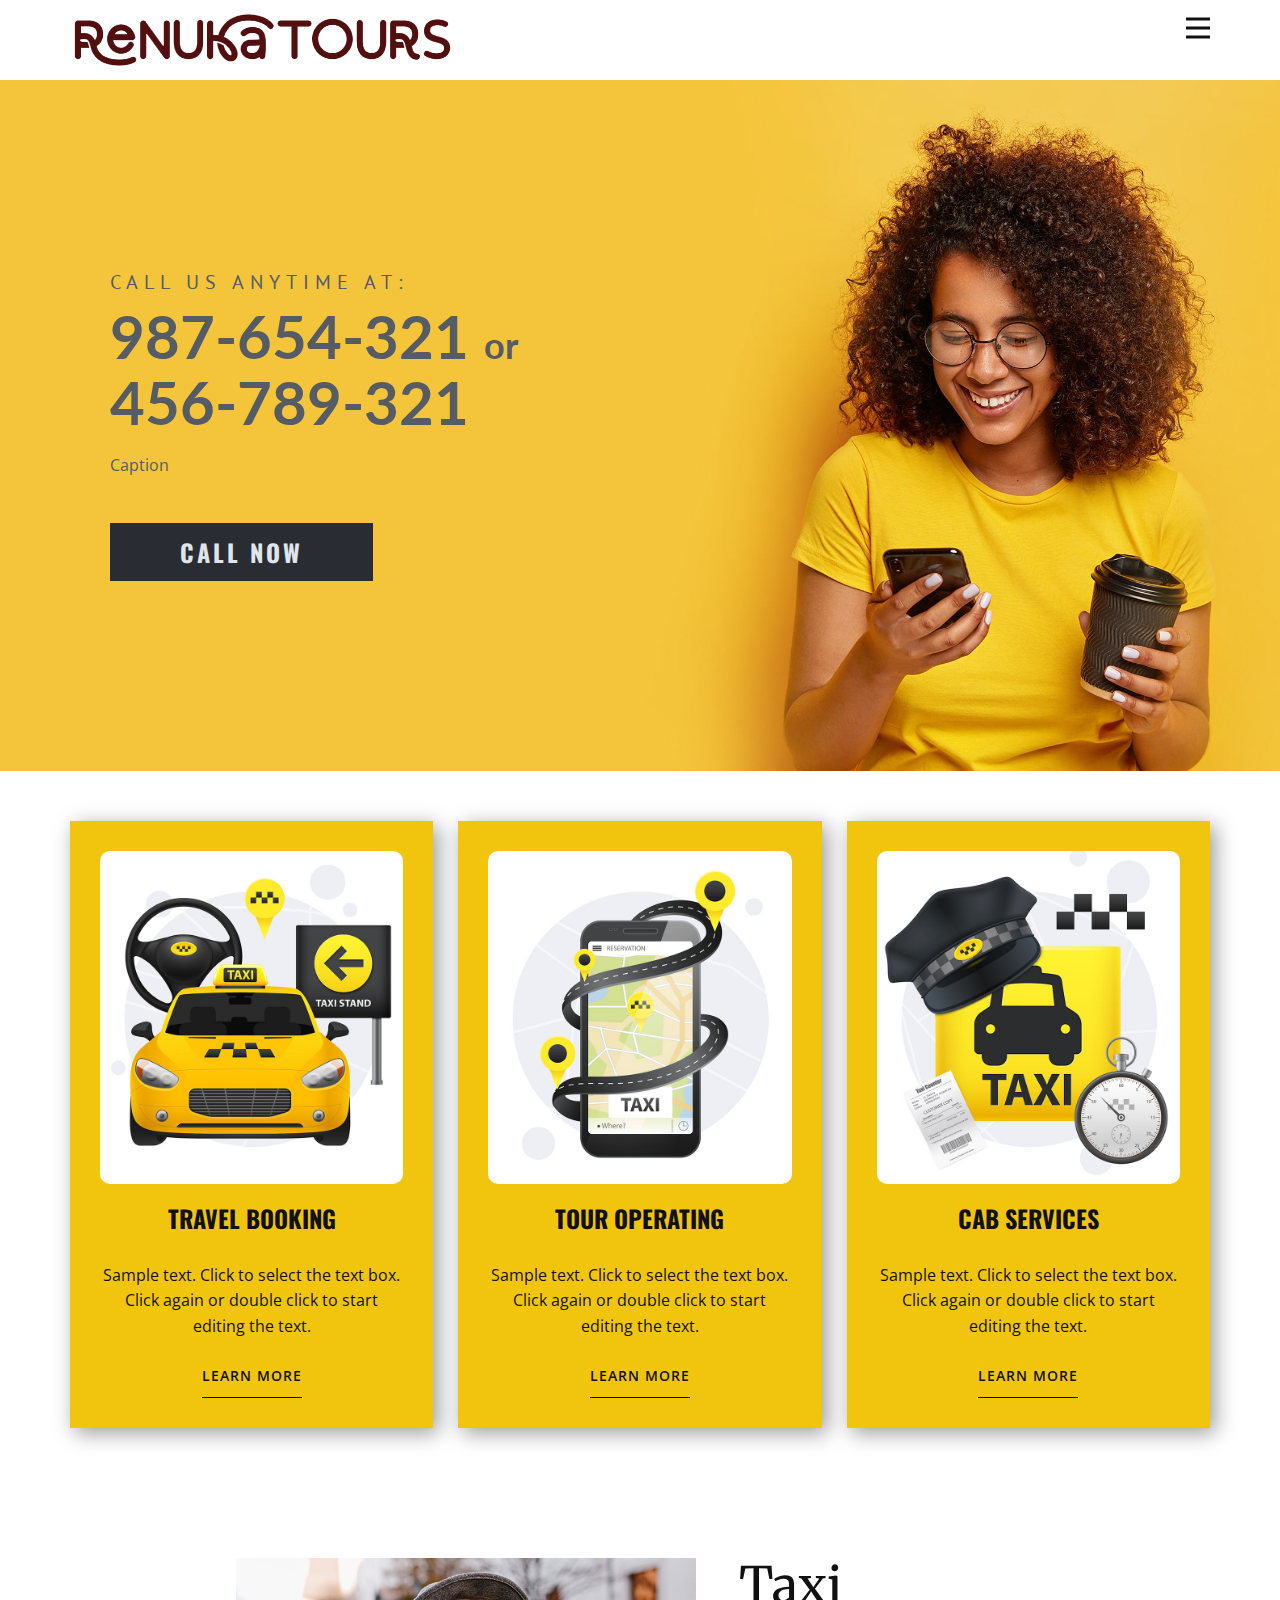
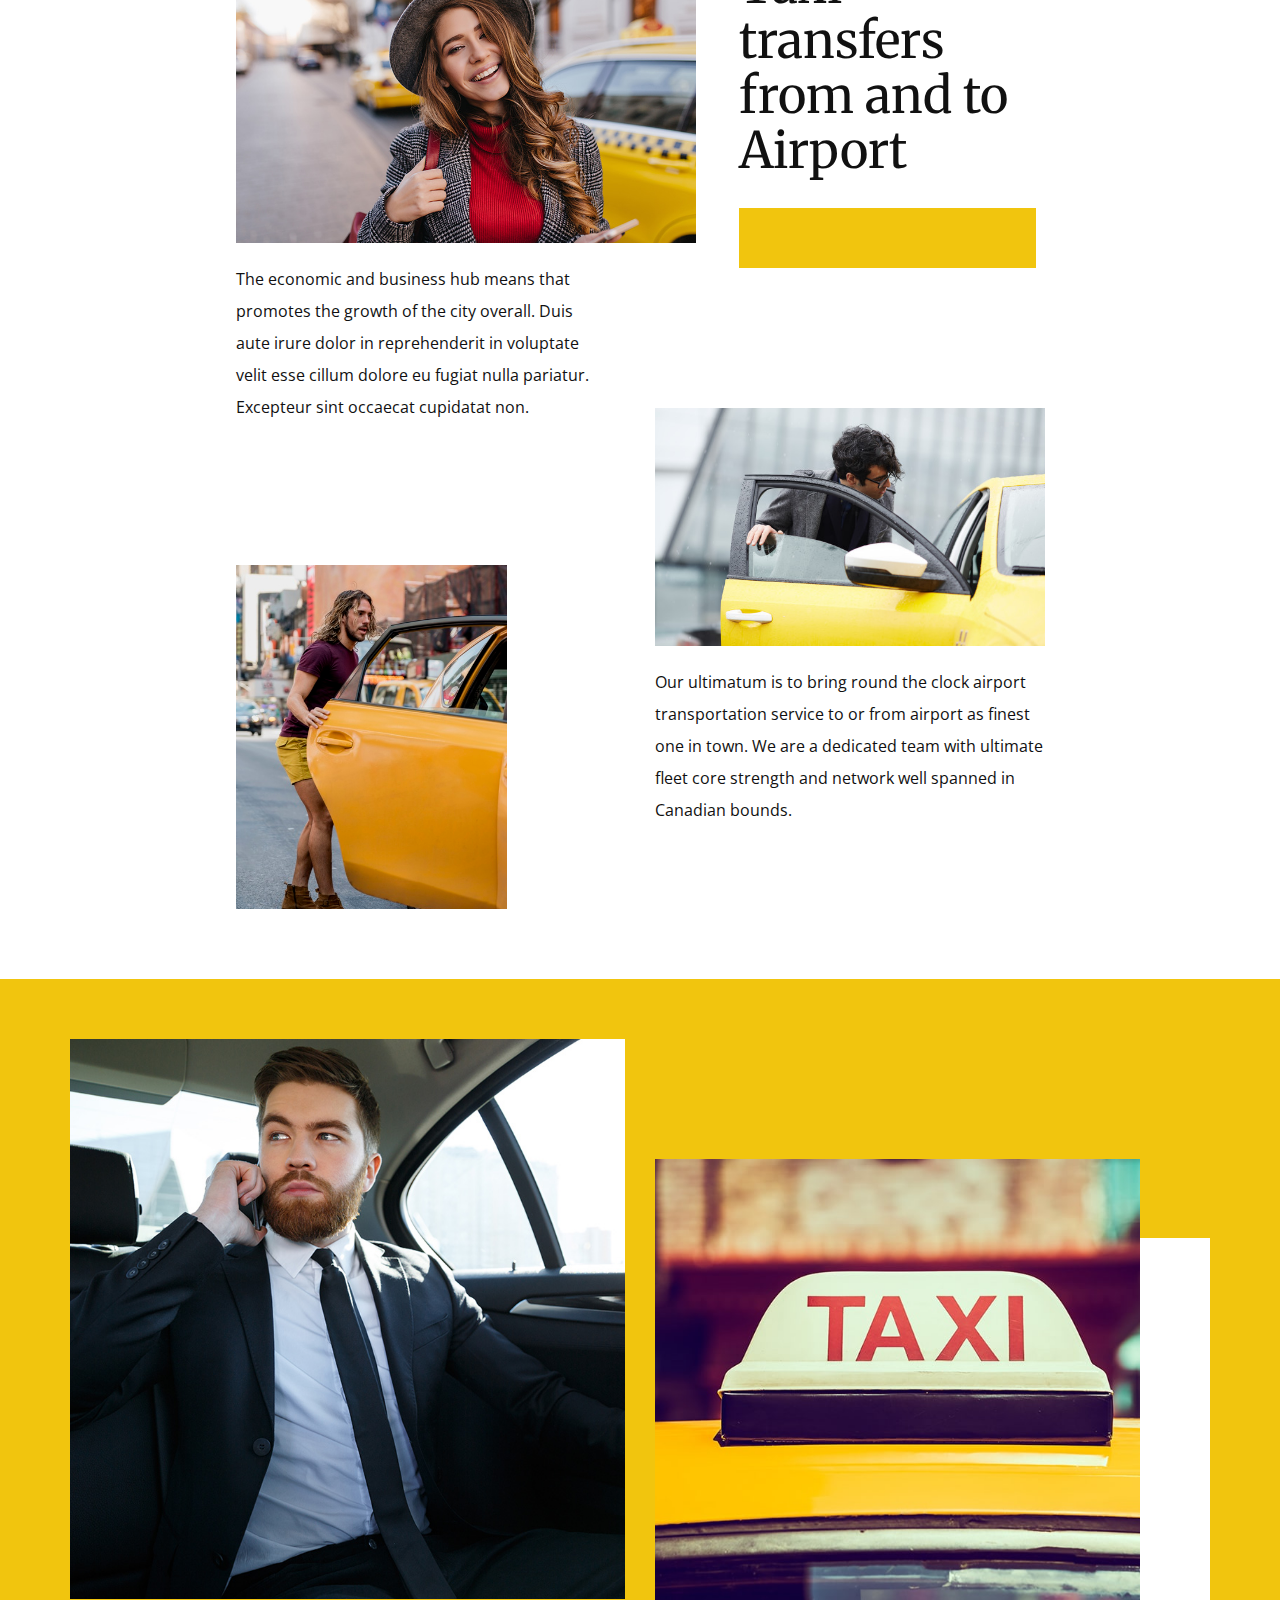
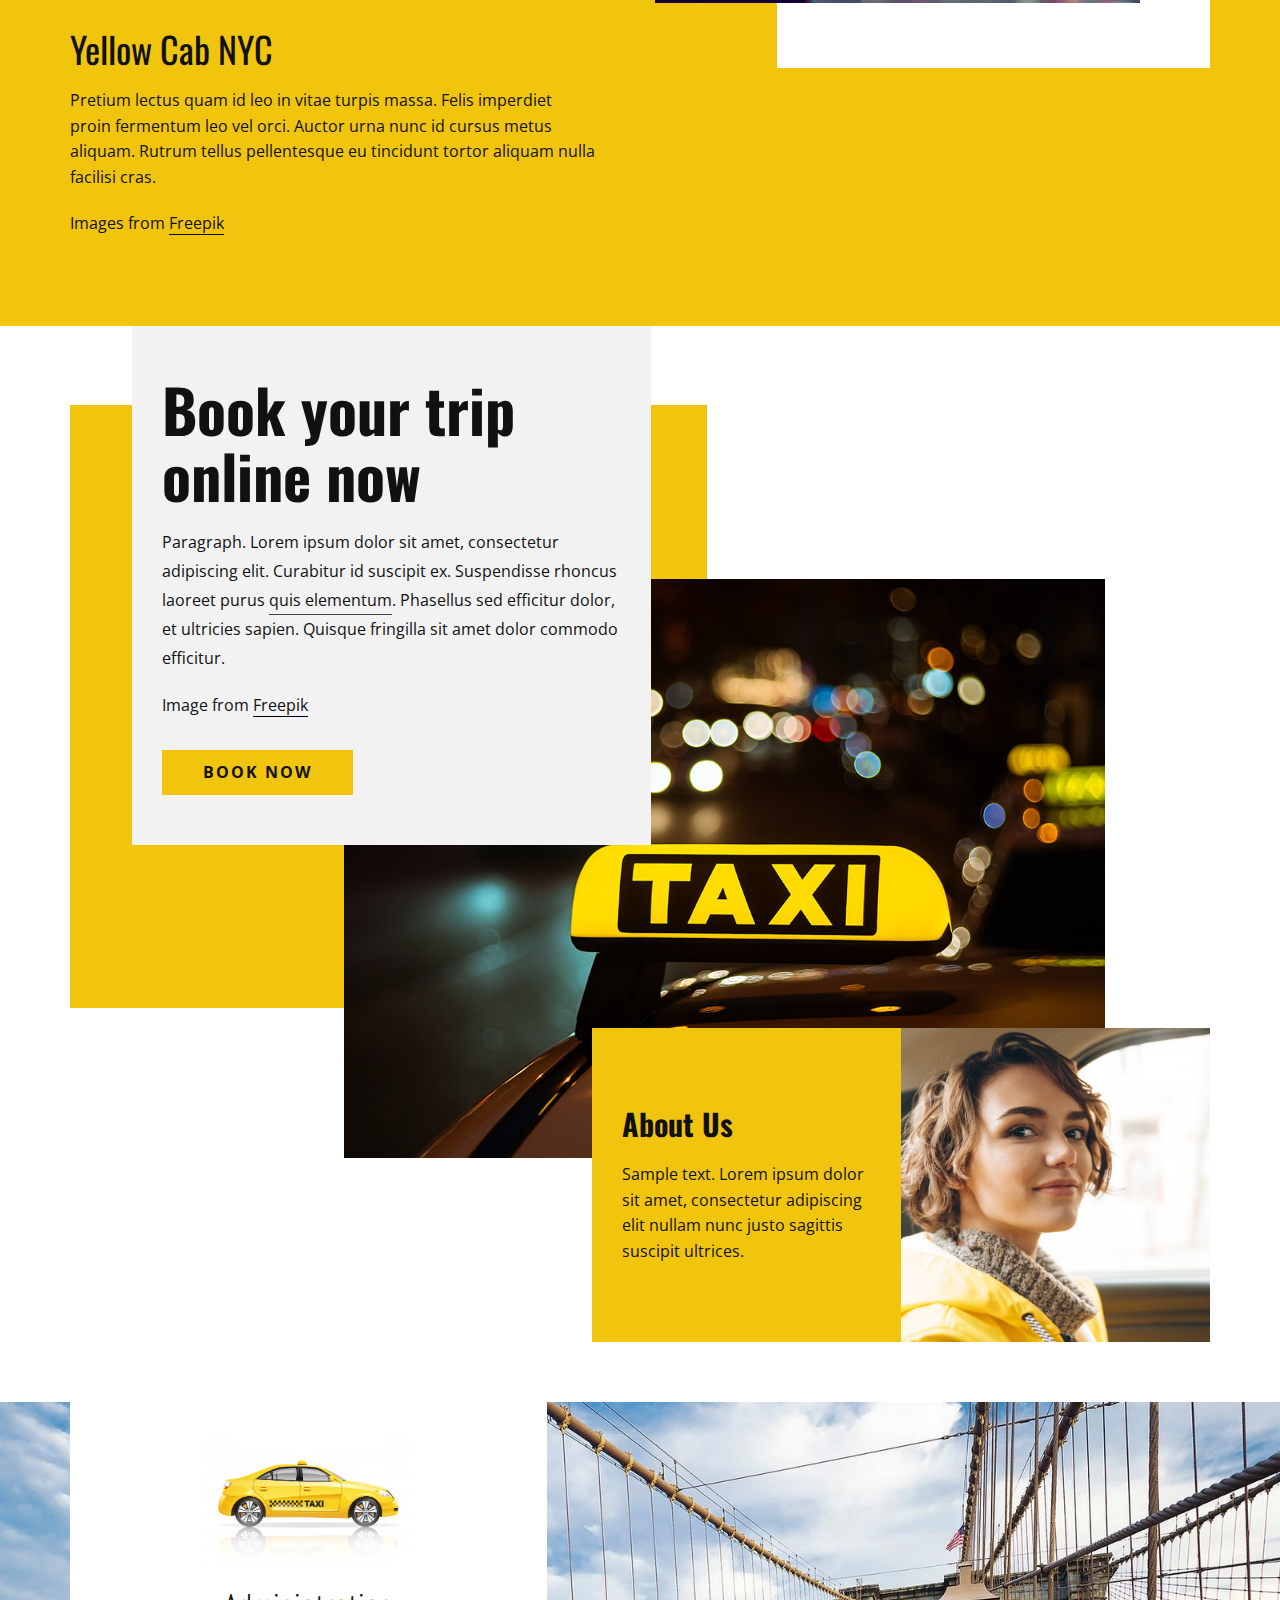
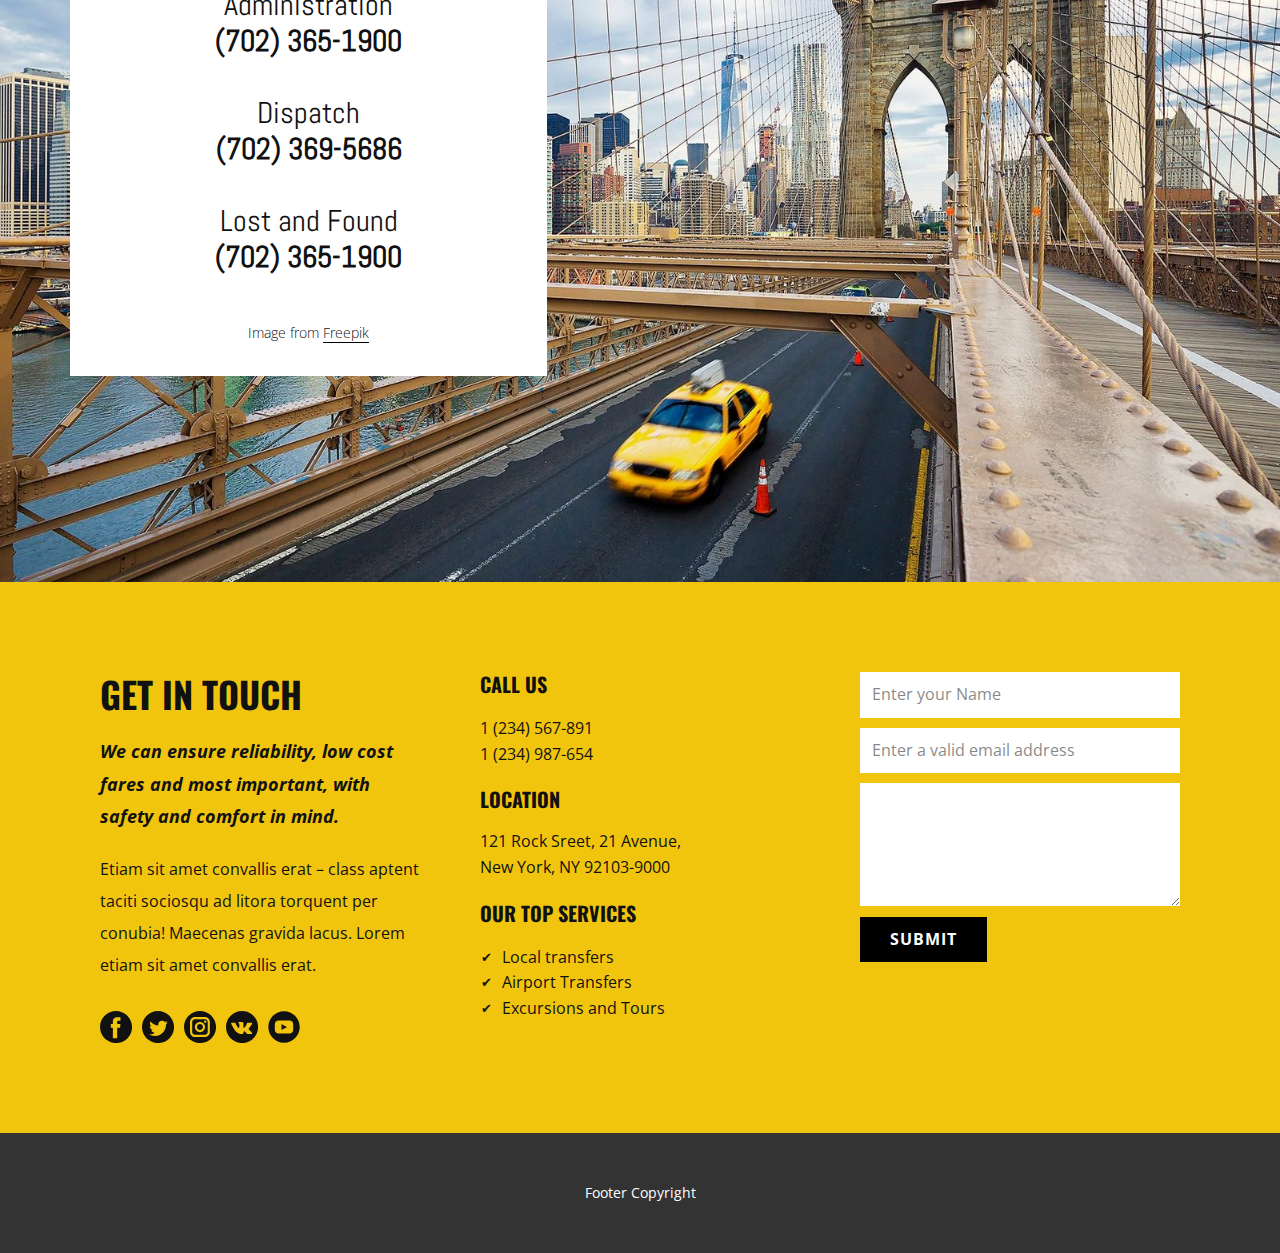
<file: index.html>
<!DOCTYPE html>
<html style="font-size: 16px;">
  <head>
    <meta name="viewport" content="width=device-width, initial-scale=1.0">
    <meta charset="utf-8">
    <meta name="keywords" content="987-654-321&nbsp;or
456-789-321, Taxi transfers from and to&nbsp; Airport, Yellow Cab NYC, Book your trip online now">
    <meta name="description" content="">
    <meta name="page_type" content="np-template-header-footer-from-plugin">
    <title>Home</title>
    <link rel="stylesheet" href="nicepage.css" media="screen">
<link rel="stylesheet" href="Home.css" media="screen">
    <script class="u-script" type="text/javascript" src="jquery.js" defer=""></script>
    <script class="u-script" type="text/javascript" src="nicepage.js" defer=""></script>
    <meta name="generator" content="Nicepage 3.14.0, nicepage.com">
    <link id="u-theme-google-font" rel="stylesheet" href="https://fonts.googleapis.com/css?family=Oswald:200,300,400,500,600,700|Open+Sans:300,300i,400,400i,600,600i,700,700i,800,800i">
    <link id="u-page-google-font" rel="stylesheet" href="https://fonts.googleapis.com/css?family=PT+Sans:400,400i,700,700i|Lato:100,100i,300,300i,400,400i,700,700i,900,900i|Oswald:200,300,400,500,600,700|Merriweather:300,300i,400,400i,700,700i,900,900i|Abel:400">
    
    
    
    
    
    
    
    
    <script type="application/ld+json">{
		"@context": "http://schema.org",
		"@type": "Organization",
		"name": "",
		"url": "index.html",
		"logo": "images/renuka.png"
}</script>
    <meta property="og:title" content="Home">
    <meta property="og:type" content="website">
    <meta name="theme-color" content="#4a5e8b">
    <link rel="canonical" href="index.html">
    <meta property="og:url" content="index.html">
  </head>
  <body data-home-page="Home.html" data-home-page-title="Home" class="u-body"><header class="u-clearfix u-header u-header" id="sec-e826"><div class="u-clearfix u-sheet u-sheet-1">
        <a href="https://nicepage.com" class="u-image u-logo u-image-1" data-image-width="750" data-image-height="112">
          <img src="images/renuka.png" class="u-logo-image u-logo-image-1" data-image-width="384">
        </a>
        <nav class="u-menu u-menu-dropdown u-offcanvas u-menu-1" data-responsive-from="XL">
          <div class="menu-collapse" style="font-size: 1rem; letter-spacing: 0px; font-weight: 500;" wfd-invisible="true">
            <a class="u-button-style u-custom-active-color u-custom-border u-custom-border-color u-custom-hover-color u-custom-left-right-menu-spacing u-custom-padding-bottom u-custom-text-active-color u-custom-text-color u-custom-text-hover-color u-custom-top-bottom-menu-spacing u-nav-link u-text-active-palette-1-base u-text-hover-palette-2-base" href="#">
              <svg><use xmlns:xlink="http://www.w3.org/1999/xlink" xlink:href="#menu-hamburger"></use></svg>
              <svg version="1.1" xmlns="http://www.w3.org/2000/svg" xmlns:xlink="http://www.w3.org/1999/xlink"><defs><symbol id="menu-hamburger" viewBox="0 0 16 16" style="width: 16px; height: 16px;"><rect y="1" width="16" height="2"></rect><rect y="7" width="16" height="2"></rect><rect y="13" width="16" height="2"></rect>
</symbol>
</defs></svg>
            </a>
          </div>
          <div class="u-custom-menu u-nav-container" wfd-invisible="true">
            <ul class="u-nav u-spacing-2 u-unstyled u-nav-1"><li class="u-nav-item"><a class="u-active-grey-5 u-button-style u-hover-grey-10 u-nav-link u-text-active-grey-90 u-text-grey-90 u-text-hover-grey-90" href="Page-4.html" style="padding: 10px 20px;">Page 4</a>
</li><li class="u-nav-item"><a class="u-active-grey-5 u-button-style u-hover-grey-10 u-nav-link u-text-active-grey-90 u-text-grey-90 u-text-hover-grey-90" href="Home.html" style="padding: 10px 20px;">Home</a>
</li></ul>
          </div>
          <div class="u-custom-menu u-nav-container-collapse" wfd-invisible="true">
            <div class="u-black u-container-style u-inner-container-layout u-opacity u-opacity-95 u-sidenav">
              <div class="u-sidenav-overflow">
                <div class="u-menu-close"></div>
                <ul class="u-align-center u-nav u-popupmenu-items u-unstyled u-nav-2"><li class="u-nav-item"><a class="u-button-style u-nav-link" href="Page-4.html" style="padding: 10px 20px;">Page 4</a>
</li></ul>
              </div>
            </div>
            <div class="u-black u-menu-overlay u-opacity u-opacity-70" wfd-invisible="true"></div>
          </div>
        </nav>
      </div></header>
    <section class="u-clearfix u-image u-section-1" id="carousel_187f" data-image-width="1980" data-image-height="1320">
      <div class="u-clearfix u-layout-wrap u-layout-wrap-1">
        <div class="u-layout">
          <div class="u-layout-row">
            <div class="u-align-left u-container-style u-layout-cell u-left-cell u-size-26-lg u-size-28-xl u-size-29-md u-size-29-sm u-size-29-xs u-layout-cell-1">
              <div class="u-container-layout u-valign-middle u-container-layout-1">
                <h5 class="u-custom-font u-font-pt-sans u-text u-text-palette-5-dark-2 u-text-1">CALL US ANYTIME AT:</h5>
                <h1 class="u-custom-font u-font-lato u-text u-text-palette-5-dark-2 u-text-2">987-654-321&nbsp;<span style="font-size: 2.25rem;">or </span>
                  <br>456-789-321<br>
                </h1>
                <p class="u-text u-text-palette-5-dark-2 u-text-3">Caption</p>
                <a href="https://nicepage.com/k/auction-website-templates" class="u-active-palette-5-dark-2 u-btn u-btn-rectangle u-button-style u-custom-font u-font-oswald u-hover-palette-5-dark-2 u-palette-5-dark-3 u-radius-0 u-text-active-white u-text-hover-white u-text-palette-5-light-2 u-btn-1">Call Now</a>
              </div>
            </div>
            <div class="u-container-style u-image u-layout-cell u-right-cell u-shape-rectangle u-size-31-md u-size-31-sm u-size-31-xs u-size-32-xl u-size-34-lg u-image-1" data-image-width="1200" data-image-height="1167">
              <div class="u-container-layout u-container-layout-2"></div>
            </div>
          </div>
        </div>
      </div>
    </section>
    <section class="u-clearfix u-white u-section-2" id="sec-ca9c">
      <div class="u-clearfix u-sheet u-sheet-1">
        <div class="u-expanded-width-sm u-expanded-width-xs u-list u-list-1">
          <div class="u-repeater u-repeater-1">
            <div class="u-align-center u-container-style u-list-item u-palette-3-base u-repeater-item u-list-item-1">
              <div class="u-container-layout u-similar-container u-valign-top u-container-layout-1">
                <img alt="" class="u-expanded-width u-image u-image-round u-image-1" data-image-width="800" data-image-height="824" src="images/we.jpg">
                <h4 class="u-align-center-sm u-align-center-xs u-text u-text-1">TRAVEL BOOKING</h4>
                <p class="u-text u-text-2">Sample text. Click to select the text box. Click again or double click to start editing the text.</p>
                <a href="https://nicepage.com/c/table-website-templates" class="u-border-1 u-border-black u-border-hover-palette-2-base u-btn u-btn-rectangle u-button-style u-none u-text-body-color u-text-hover-palette-2-base u-btn-1">learn more</a>
              </div>
            </div>
            <div class="u-align-center u-container-style u-list-item u-palette-3-base u-repeater-item u-list-item-2">
              <div class="u-container-layout u-similar-container u-valign-top u-container-layout-2">
                <img alt="" class="u-expanded-width u-image u-image-round u-image-2" data-image-width="800" data-image-height="824" src="images/ccer.jpg">
                <h4 class="u-align-center-sm u-align-center-xs u-text u-text-3">TOUR OPERATING</h4>
                <p class="u-text u-text-4">Sample text. Click to select the text box. Click again or double click to start editing the text.</p>
                <a href="https://nicepage.com/k/arabic-style-html-templates" class="u-border-1 u-border-black u-border-hover-palette-2-base u-btn u-btn-rectangle u-button-style u-none u-text-body-color u-text-hover-palette-2-base u-btn-2">learn more</a>
              </div>
            </div>
            <div class="u-align-center u-container-style u-list-item u-palette-3-base u-repeater-item u-list-item-3">
              <div class="u-container-layout u-similar-container u-valign-top u-container-layout-3">
                <img alt="" class="u-expanded-width u-image u-image-round u-image-3" data-image-width="800" data-image-height="824" src="images/xxccx.jpg">
                <h4 class="u-align-center-sm u-align-center-xs u-text u-text-5">CAB SERVICES</h4>
                <p class="u-text u-text-6">Sample text. Click to select the text box. Click again or double click to start editing the text.</p>
                <a href="https://nicepage.com/c/about-us-html-templates" class="u-border-1 u-border-black u-border-hover-palette-2-base u-btn u-btn-rectangle u-button-style u-none u-text-body-color u-text-hover-palette-2-base u-btn-3">learn more</a>
              </div>
            </div>
          </div>
        </div>
      </div>
    </section>
    <section class="u-align-center u-clearfix u-section-3" id="sec-4a86">
      <div class="u-clearfix u-sheet u-valign-middle u-sheet-1">
        <div class="u-clearfix u-gutter-30 u-layout-wrap u-layout-wrap-1">
          <div class="u-layout">
            <div class="u-layout-row">
              <div class="u-size-30 u-size-60-md">
                <div class="u-layout-col">
                  <div class="u-container-style u-layout-cell u-left-cell u-size-40 u-layout-cell-1">
                    <div class="u-container-layout u-container-layout-1">
                      <img class="u-image u-image-1" src="images/ffb01a34-58fb-ed05-9373-85c5c806880f.jpg" data-image-width="800" data-image-height="533">
                      <p class="u-text u-text-1">The economic and business hub means that promotes the growth of the city overall.&nbsp;Duis aute irure dolor in reprehenderit in voluptate velit esse cillum dolore eu fugiat nulla pariatur. Excepteur sint occaecat cupidatat non.</p>
                    </div>
                  </div>
                  <div class="u-container-style u-layout-cell u-left-cell u-size-20 u-layout-cell-2">
                    <div class="u-container-layout u-valign-bottom-lg u-valign-bottom-xl u-valign-top-md u-valign-top-sm u-valign-top-xs u-container-layout-2">
                      <img class="u-image u-image-2" src="images/young-man-riding-taxi-city_23-2148289256.jpg" data-image-width="457" data-image-height="626">
                    </div>
                  </div>
                </div>
              </div>
              <div class="u-size-30 u-size-60-md">
                <div class="u-layout-col">
                  <div class="u-container-style u-layout-cell u-right-cell u-size-20 u-layout-cell-3">
                    <div class="u-container-layout u-container-layout-3">
                      <h2 class="u-custom-font u-font-merriweather u-text u-text-2">Taxi transfers from and to&nbsp; Airport</h2>
                      <div class="u-palette-3-base u-shape u-shape-rectangle u-shape-1"></div>
                    </div>
                  </div>
                  <div class="u-container-style u-layout-cell u-right-cell u-size-40 u-layout-cell-4">
                    <div class="u-container-layout u-container-layout-4">
                      <img class="u-expanded-width u-image u-image-3" src="images/young-businessman-getting-taxi_1098-15507.jpg" data-image-width="626" data-image-height="417">
                      <p class="u-text u-text-3">Our ultimatum is to bring round the clock airport transportation service to or from airport as finest one in town. We are a dedicated team with ultimate fleet core strength and network well spanned in Canadian bounds.<br>
                      </p>
                    </div>
                  </div>
                </div>
              </div>
            </div>
          </div>
        </div>
      </div>
    </section>
    <section class="u-clearfix u-palette-3-base u-section-4" id="sec-2115">
      <div class="u-clearfix u-sheet u-valign-middle-lg u-valign-middle-xl u-valign-middle-xs u-sheet-1">
        <div class="u-clearfix u-expanded-width u-gutter-30 u-layout-spacing-vertical u-layout-wrap u-layout-wrap-1">
          <div class="u-layout">
            <div class="u-layout-row">
              <div class="u-size-30 u-size-60-md">
                <div class="u-layout-col">
                  <div class="u-align-left u-container-style u-image u-layout-cell u-left-cell u-size-45 u-image-1" src="" data-image-width="1200" data-image-height="800">
                    <div class="u-container-layout u-container-layout-1" src=""></div>
                  </div>
                  <div class="u-align-left u-container-style u-layout-cell u-left-cell u-size-15 u-layout-cell-2">
                    <div class="u-container-layout u-valign-middle u-container-layout-2">
                      <h2 class="u-text u-text-1">Yellow Cab NYC</h2>
                      <p class="u-text u-text-2">Pretium lectus quam id leo in vitae turpis massa. Felis imperdiet proin fermentum leo vel orci. Auctor urna nunc id cursus metus aliquam. Rutrum tellus pellentesque eu tincidunt tortor aliquam nulla facilisi cras. </p>
                      <p class="u-text u-text-3">Images from <a href="https://www.freepik.com/vectors/blue" class="u-border-1 u-border-black u-btn u-button-link u-button-style u-none u-text-body-color u-btn-1" target="_blank">Freepik</a>
                      </p>
                    </div>
                  </div>
                </div>
              </div>
              <div class="u-size-30 u-size-60-md">
                <div class="u-layout-row">
                  <div class="u-align-left u-container-style u-layout-cell u-right-cell u-size-60 u-layout-cell-3">
                    <div class="u-container-layout u-container-layout-3">
                      <div class="u-align-left u-shape u-white u-shape-1"></div>
                      <img src="images/sf-min.jpg" alt="" class="u-align-left u-image u-image-2" data-image-width="900" data-image-height="601">
                    </div>
                  </div>
                </div>
              </div>
            </div>
          </div>
        </div>
      </div>
    </section>
    <section class="u-clearfix u-section-5" id="sec-f725">
      <div class="u-clearfix u-sheet u-sheet-1">
        <div class="u-palette-3-base u-shape u-shape-rectangle u-shape-1"></div>
        <img class="u-image u-image-1" src="images/cxcc.jpg" data-image-width="1200" data-image-height="800">
        <div class="u-align-left u-container-style u-grey-5 u-group u-group-1">
          <div class="u-container-layout u-valign-middle u-container-layout-1">
            <h2 class="u-text u-text-1">Book your trip online now </h2>
            <p class="u-text u-text-2">Paragraph. Lorem ipsum dolor sit amet, consectetur adipiscing elit. Curabitur id suscipit ex. Suspendisse rhoncus laoreet purus <a href="https://nicepage.com/c/tiles-html-templates" class="u-border-1 u-border-grey-75 u-border-hover-palette-1-base u-btn u-button-style u-none u-text-body-color u-btn-1">quis elementum</a>. Phasellus sed efficitur dolor, et ultricies sapien. Quisque fringilla sit amet dolor commodo efficitur.
            </p>
            <p class="u-text u-text-body-color u-text-3">Image from <a href="https://www.freepik.com/photos/car" class="u-border-1 u-border-active-palette-3-base u-border-black u-border-hover-palette-3-base u-btn u-button-link u-button-style u-none u-text-active-black u-text-body-color u-text-hover-black u-btn-2">Freepik</a>
            </p>
            <a href="https://nicepage.com/c/architecture-building-website-templates" class="u-active-black u-btn u-button-style u-hover-black u-palette-3-base u-btn-3">Book now</a>
          </div>
        </div>
        <div class="u-clearfix u-gutter-0 u-layout-wrap u-layout-wrap-1">
          <div class="u-gutter-0 u-layout">
            <div class="u-layout-row">
              <div class="u-align-left u-container-style u-layout-cell u-palette-3-base u-size-30 u-layout-cell-1">
                <div class="u-container-layout u-valign-middle u-container-layout-2">
                  <h3 class="u-text u-text-4">About Us</h3>
                  <p class="u-text u-text-5">Sample text. Lorem ipsum dolor sit amet, consectetur adipiscing elit nullam nunc justo sagittis suscipit ultrices.</p>
                </div>
              </div>
              <div class="u-container-style u-image u-layout-cell u-size-30 u-image-2" data-image-width="626" data-image-height="417">
                <div class="u-container-layout u-valign-middle u-container-layout-3"></div>
              </div>
            </div>
          </div>
        </div>
      </div>
    </section>
    <section class="u-align-center u-clearfix u-image u-section-6" id="sec-c1dd" data-image-width="1980" data-image-height="1320">
      <div class="u-clearfix u-sheet u-sheet-1">
        <div class="u-align-center u-container-style u-group u-white u-group-1">
          <div class="u-container-layout u-valign-middle u-container-layout-1">
            <img src="images/fff.jpg" alt="" class="u-align-center-xs u-image u-image-default u-image-1" data-image-width="626" data-image-height="626">
            <h6 class="u-custom-font u-text u-text-1">Administration <br>
              <span style="font-weight: 700;">(702) 365-1900 <br>
              </span>
              <br>Dispatch <br>
              <span style="font-weight: 700;">(702) 369-5686 </span>
              <br>
              <br>Lost and Found <br>
              <span style="font-weight: 700;">(702) 365-1900</span>
            </h6>
            <p class="u-align-center u-text u-text-2">Image from <a href="https://www.freepik.com/vectors/car" class="u-active-none u-border-1 u-border-black u-btn u-button-link u-button-style u-hover-none u-none u-text-body-color u-btn-1" target="_blank">Freepik</a>
            </p>
          </div>
        </div>
      </div>
    </section>
    <section class="u-clearfix u-palette-3-base u-section-7" id="carousel_1694">
      <div class="u-clearfix u-sheet u-valign-middle-sm u-valign-middle-xs u-sheet-1">
        <div class="u-clearfix u-expanded-width u-layout-wrap u-layout-wrap-1">
          <div class="u-layout">
            <div class="u-layout-row">
              <div class="u-container-style u-layout-cell u-left-cell u-size-20 u-layout-cell-1">
                <div class="u-container-layout u-valign-top u-container-layout-1">
                  <h3 class="u-text u-text-1">Get in touch</h3>
                  <h6 class="u-custom-font u-text u-text-font u-text-2">We can ensure reliability, low cost fares and most important, with safety and comfort in mind.</h6>
                  <p class="u-text u-text-3">Etiam sit amet convallis erat – class aptent taciti sociosqu ad litora torquent per conubia! Maecenas gravida lacus. Lorem etiam sit amet convallis erat.</p>
                  <div class="u-social-icons u-spacing-10 u-social-icons-1">
                    <a class="u-social-url" target="_blank" href=""><span class="u-icon u-icon-circle u-social-facebook u-social-icon u-icon-1"><svg class="u-svg-link" preserveAspectRatio="xMidYMin slice" viewBox="0 0 112 112" style=""><use xmlns:xlink="http://www.w3.org/1999/xlink" xlink:href="#svg-7b69"></use></svg><svg x="0px" y="0px" viewBox="0 0 112 112" id="svg-7b69" class="u-svg-content"><path d="M56.1,0C25.1,0,0,25.1,0,56.1c0,31,25.1,56.1,56.1,56.1c31,0,56.1-25.1,56.1-56.1C112.2,25.1,87.1,0,56.1,0z M71.6,34.3h-8.2c-1.3,0-3.2,0.7-3.2,3.5v7.6h11.3l-1.3,12.9h-10V95H45V58.3h-7.2V45.4H45v-8.3c0-6,2.8-15.3,15.3-15.3l11.2,0V34.3z "></path></svg></span>
                    </a>
                    <a class="u-social-url" target="_blank" href=""><span class="u-icon u-icon-circle u-social-icon u-social-twitter u-icon-2"><svg class="u-svg-link" preserveAspectRatio="xMidYMin slice" viewBox="0 0 112 112" style=""><use xmlns:xlink="http://www.w3.org/1999/xlink" xlink:href="#svg-4577"></use></svg><svg x="0px" y="0px" viewBox="0 0 112 112" id="svg-4577" class="u-svg-content"><path d="M56.1,0C25.1,0,0,25.1,0,56.1s25.1,56.1,56.1,56.1s56.1-25.1,56.1-56.1S87.1,0,56.1,0z M83.8,47.3 c0,0.6,0,1.2,0,1.7c0,17.7-13.5,38.2-38.2,38.2c-7.6,0-14.6-2.2-20.6-6c1,0.1,2.1,0.2,3.2,0.2c6.3,0,12.1-2.1,16.7-5.7 c-5.9-0.1-10.8-4-12.5-9.3c0.8,0.2,1.7,0.2,2.5,0.2c1.2,0,2.4-0.2,3.5-0.5c-6.1-1.2-10.8-6.7-10.8-13.1c0-0.1,0-0.1,0-0.2 c1.8,1,3.9,1.6,6.1,1.7c-3.6-2.4-6-6.5-6-11.2c0-2.5,0.7-4.8,1.8-6.7c6.6,8.1,16.5,13.5,27.6,14c-0.2-1-0.3-2-0.3-3.1 c0-7.4,6-13.4,13.4-13.4c3.9,0,7.3,1.6,9.8,4.2c3.1-0.6,5.9-1.7,8.5-3.3c-1,3.1-3.1,5.8-5.9,7.4c2.7-0.3,5.3-1,7.7-2.1 C88.7,43,86.4,45.4,83.8,47.3z"></path></svg></span>
                    </a>
                    <a class="u-social-url" target="_blank" href=""><span class="u-icon u-icon-circle u-social-icon u-social-instagram u-icon-3"><svg class="u-svg-link" preserveAspectRatio="xMidYMin slice" viewBox="0 0 112 112" style=""><use xmlns:xlink="http://www.w3.org/1999/xlink" xlink:href="#svg-e675"></use></svg><svg x="0px" y="0px" viewBox="0 0 112 112" id="svg-e675" class="u-svg-content"><path d="M56.1,0C25.1,0,0,25.1,0,56.1c0,31,25.1,56.1,56.1,56.1c31,0,56.1-25.1,56.1-56.1C112.2,25.1,87.1,0,56.1,0z M90.6,73.4c0,9.6-7.8,17.5-17.5,17.5H38.6c-9.6,0-17.5-7.9-17.5-17.6V38.8c0-9.6,7.8-17.5,17.5-17.5h34.5c9.6,0,17.5,7.8,17.5,17.5 V73.4z"></path><path d="M73.1,28.9H38.6c-5.4,0-9.9,4.4-9.9,9.9v34.5c0,5.4,4.4,9.9,9.9,9.9h34.5c5.4,0,9.9-4.4,9.9-9.9V38.8 C83,33.4,78.6,28.9,73.1,28.9z M55.9,74C46,74,38,66,38,56.1c0-9.9,8-17.9,17.9-17.9c9.9,0,17.9,8,17.9,17.9 C73.8,66,65.8,74,55.9,74z M74.3,41.9c-2.3,0-4.2-1.9-4.2-4.2s1.9-4.2,4.2-4.2c2.3,0,4.2,1.9,4.2,4.2S76.6,41.9,74.3,41.9z"></path><path d="M55.9,45.8c-5.7,0-10.4,4.6-10.3,10.3c0,5.7,4.6,10.3,10.3,10.3s10.3-4.6,10.3-10.3 C66.2,50.4,61.6,45.8,55.9,45.8z"></path></svg></span>
                    </a>
                    <a class="u-social-url" target="_blank" href="#"><span class="u-icon u-icon-circle u-social-icon u-social-vk u-icon-4"><svg class="u-svg-link" preserveAspectRatio="xMidYMin slice" viewBox="0 0 112 112" style=""><use xmlns:xlink="http://www.w3.org/1999/xlink" xlink:href="#svg-b519"></use></svg><svg x="0px" y="0px" viewBox="0 0 112 112" id="svg-b519" class="u-svg-content"><path d="M56.1,0C25.1,0,0,25.1,0,56.1c0,31,25.1,56.1,56.1,56.1c31,0,56.1-25.1,56.1-56.1C112.2,25.1,87.1,0,56.1,0z M88.2,80.7l-9.8,0.1c0,0-2.1,0.4-4.9-1.5c-3.7-2.5-7.2-9.1-9.9-8.2C60.9,72,61,77.9,61,77.9s0,1.3-0.6,1.9c-0.7,0.7-2,0.9-2,0.9H54 c0,0-9.7,0.6-18.3-8.3c-9.3-9.7-17.6-29-17.6-29s-0.5-1.3,0-1.9c0.6-0.7,2.2-0.7,2.2-0.7l10.5-0.1c0,0,1,0.2,1.7,0.7 c0.6,0.4,0.9,1.2,0.9,1.2s1.7,4.3,4,8.2c4.4,7.6,6.4,9.3,7.9,8.4c2.2-1.2,1.5-10.7,1.5-10.7s0-3.5-1.1-5c-0.9-1.2-2.5-1.5-3.3-1.6 c-0.6-0.1,0.4-1.5,1.6-2.1c1.9-0.9,5.2-1,9.2-0.9c3.1,0,4,0.2,5.2,0.5c3.6,0.9,2.4,4.3,2.4,12.4c0,2.6-0.5,6.3,1.4,7.5 c0.8,0.5,2.8,0.1,7.7-8.3c2.3-4,4.1-8.6,4.1-8.6s0.4-0.8,1-1.2c0.6-0.4,1.4-0.3,1.4-0.3l11.1-0.1c0,0,3.3-0.4,3.9,1.1 c0.6,1.6-1.2,5.3-5.8,11.3c-7.4,9.9-8.3,9-2.1,14.7c5.9,5.5,7.1,8.1,7.3,8.5C93.4,80.4,88.2,80.7,88.2,80.7z"></path></svg></span>
                    </a>
                    <a class="u-social-url" target="_blank" href="#"><span class="u-icon u-icon-circle u-social-icon u-social-youtube u-icon-5"><svg class="u-svg-link" preserveAspectRatio="xMidYMin slice" viewBox="0 0 112 112" style=""><use xmlns:xlink="http://www.w3.org/1999/xlink" xlink:href="#svg-547c"></use></svg><svg x="0px" y="0px" viewBox="0 0 112 112" id="svg-547c" class="u-svg-content"><path d="M65.9,55.7l-17.6-8.9c-0.5-0.2-1,0.1-1,0.6v17.3c0,0.5,0.5,0.9,1,0.6L65.9,57C66.4,56.8,66.4,56,65.9,55.7z"></path><path d="M56.1,1.1c-30.4,0-55,24.6-55,55c0,30.4,24.6,55,55,55c30.4,0,55-24.6,55-55C111.1,25.7,86.5,1.1,56.1,1.1z M88.3,65.5 c0,7.4-6,13.4-13.4,13.4H37.3c-7.4,0-13.4-6-13.4-13.4V46.7c0-7.4,6-13.4,13.4-13.4h37.6c7.4,0,13.4,6,13.4,13.4V65.5z"></path></svg></span>
                    </a>
                  </div>
                </div>
              </div>
              <div class="u-container-style u-layout-cell u-size-20 u-layout-cell-2">
                <div class="u-container-layout u-container-layout-2">
                  <h6 class="u-text u-text-4">call us</h6>
                  <p class="u-text u-text-5">1 (234) 567-891<br>1 (234) 987-654
                  </p>
                  <h6 class="u-text u-text-6">location</h6>
                  <p class="u-text u-text-7">121 Rock Sreet, 21 Avenue,<br>New York, NY 92103-9000
                  </p>
                  <h6 class="u-text u-text-8">Our top services</h6>
                  <ul class="u-custom-list u-text u-text-9">
                    <li>
                      <div class="class u-list-icon">
                        <div xmlns="http://www.w3.org/2000/svg" xmlns:xlink="http://www.w3.org/1999/xlink" version="1.1" xml:space="preserve" class="u-svg-content">✔</div>
                      </div>Local transfers 
                    </li>
                    <li>
                      <div class="class u-list-icon">
                        <div xmlns="http://www.w3.org/2000/svg" xmlns:xlink="http://www.w3.org/1999/xlink" version="1.1" xml:space="preserve" class="u-svg-content">✔</div>
                      </div>Airport Transfers 
                    </li>
                    <li>
                      <div class="class u-list-icon">
                        <div xmlns="http://www.w3.org/2000/svg" xmlns:xlink="http://www.w3.org/1999/xlink" version="1.1" xml:space="preserve" class="u-svg-content">✔</div>
                      </div>Excursions and Tours
                    </li>
                  </ul>
                </div>
              </div>
              <div class="u-container-style u-layout-cell u-right-cell u-size-20 u-layout-cell-3">
                <div class="u-container-layout u-valign-top u-container-layout-3">
                  <div class="u-expanded-width u-form u-form-1">
                    <form action="#" method="POST" class="u-clearfix u-form-spacing-10 u-form-vertical u-inner-form" style="padding: 0;" source="custom" name="form">
                      <div class="u-form-group u-form-name">
                        <label for="name-daf4" class="u-form-control-hidden u-label">Name</label>
                        <input type="text" placeholder="Enter your Name" id="name-daf4" name="name" class="u-input u-input-rectangle u-white" required="">
                      </div>
                      <div class="u-form-email u-form-group">
                        <label for="email-daf4" class="u-form-control-hidden u-label">Email</label>
                        <input type="email" placeholder="Enter a valid email address" id="email-daf4" name="email" class="u-input u-input-rectangle u-white" required="">
                      </div>
                      <div class="u-form-group u-form-message">
                        <label for="message-daf4" class="u-form-control-hidden u-label">Message</label>
                        <textarea placeholder="" rows="4" cols="50" id="message-daf4" name="message" class="u-input u-input-rectangle u-white" required=""></textarea>
                      </div>
                      <div class="u-align-left u-form-group u-form-submit">
                        <a href="#" class="u-active-grey-70 u-black u-btn u-btn-submit u-button-style u-hover-grey-70 u-btn-1">Submit</a>
                        <input type="submit" value="submit" class="u-form-control-hidden">
                      </div>
                      <div class="u-form-send-message u-form-send-success"> Thank you! Your message has been sent. </div>
                      <div class="u-form-send-error u-form-send-message"> Unable to send your message. Please fix errors then try again. </div>
                      <input type="hidden" value="" name="recaptchaResponse">
                    </form>
                  </div>
                </div>
              </div>
            </div>
          </div>
        </div>
      </div>
    </section>
    
    
    <footer class="u-align-center u-clearfix u-footer u-grey-80 u-footer" id="sec-53d4"><div class="u-clearfix u-sheet u-sheet-1">
        <p class="u-small-text u-text u-text-variant u-text-1">Footer Copyright</p>
      </div></footer>
    
  </body>
</html>
</file>
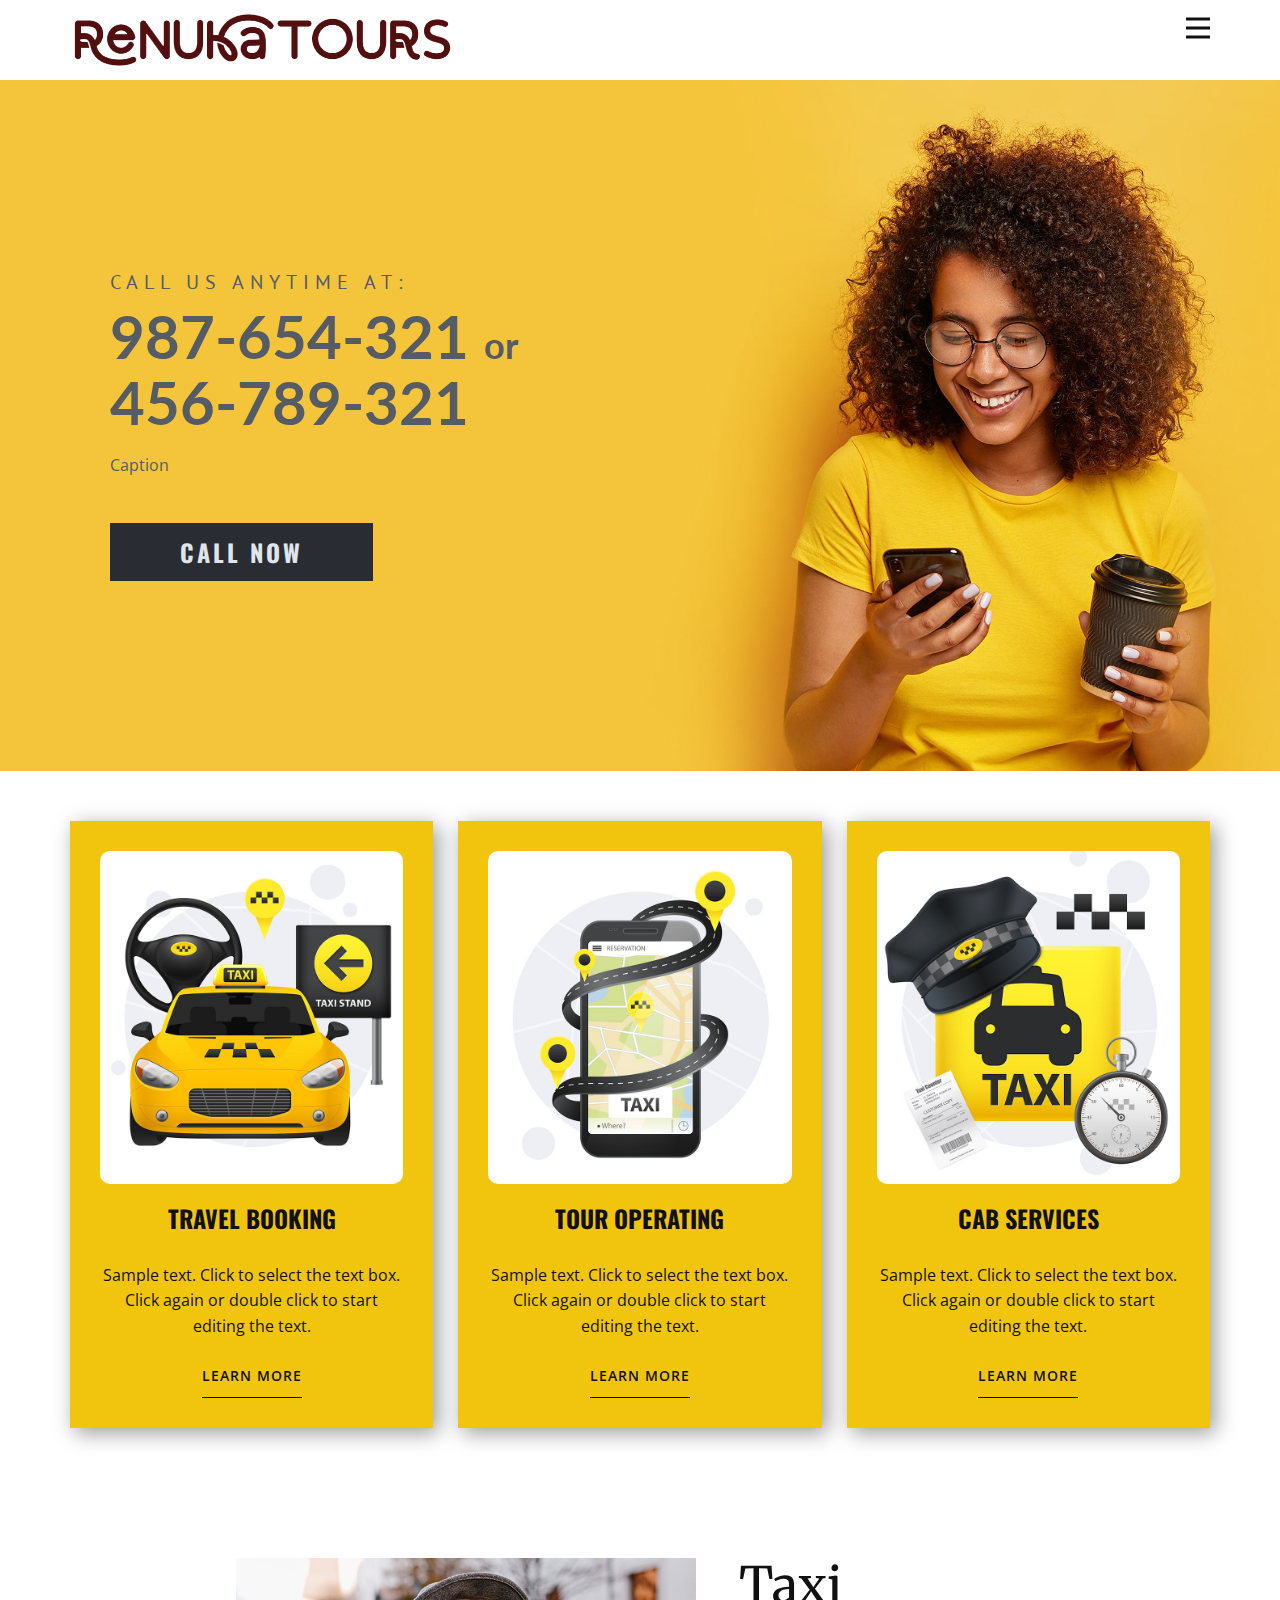
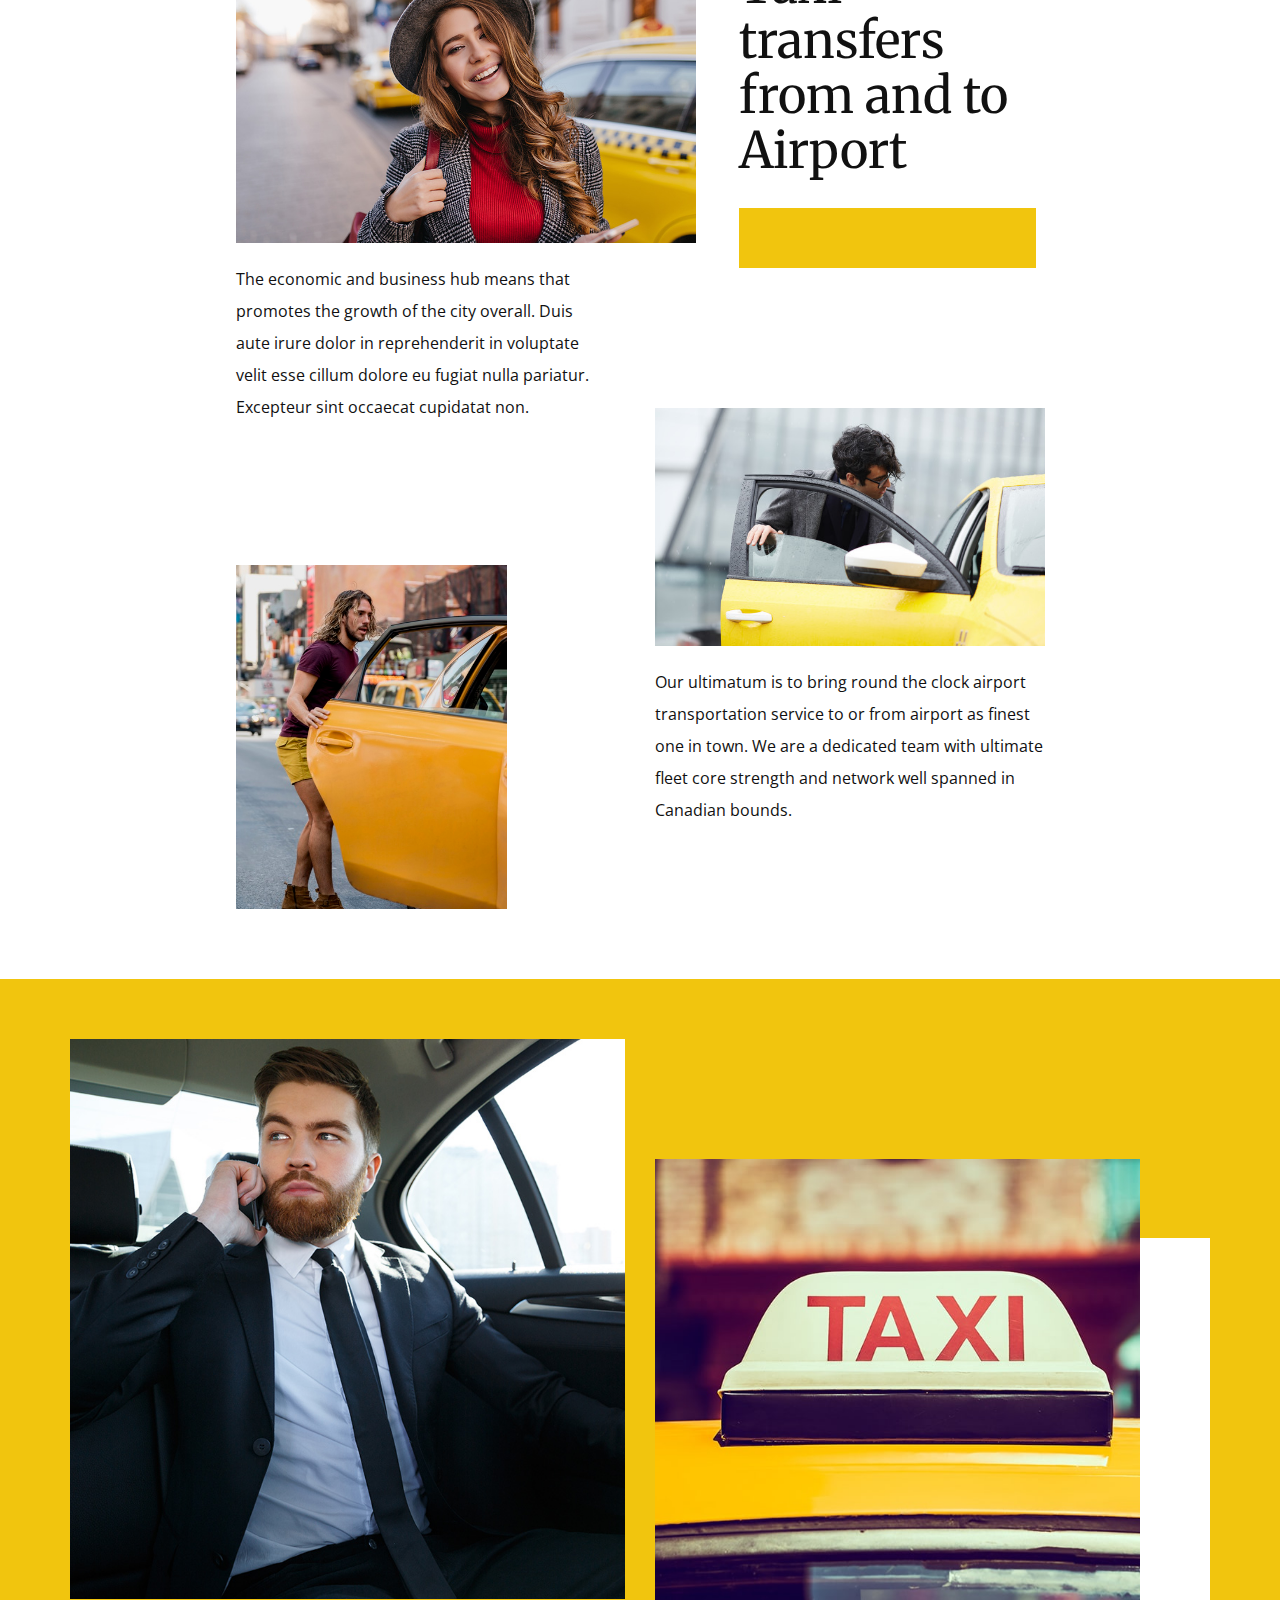
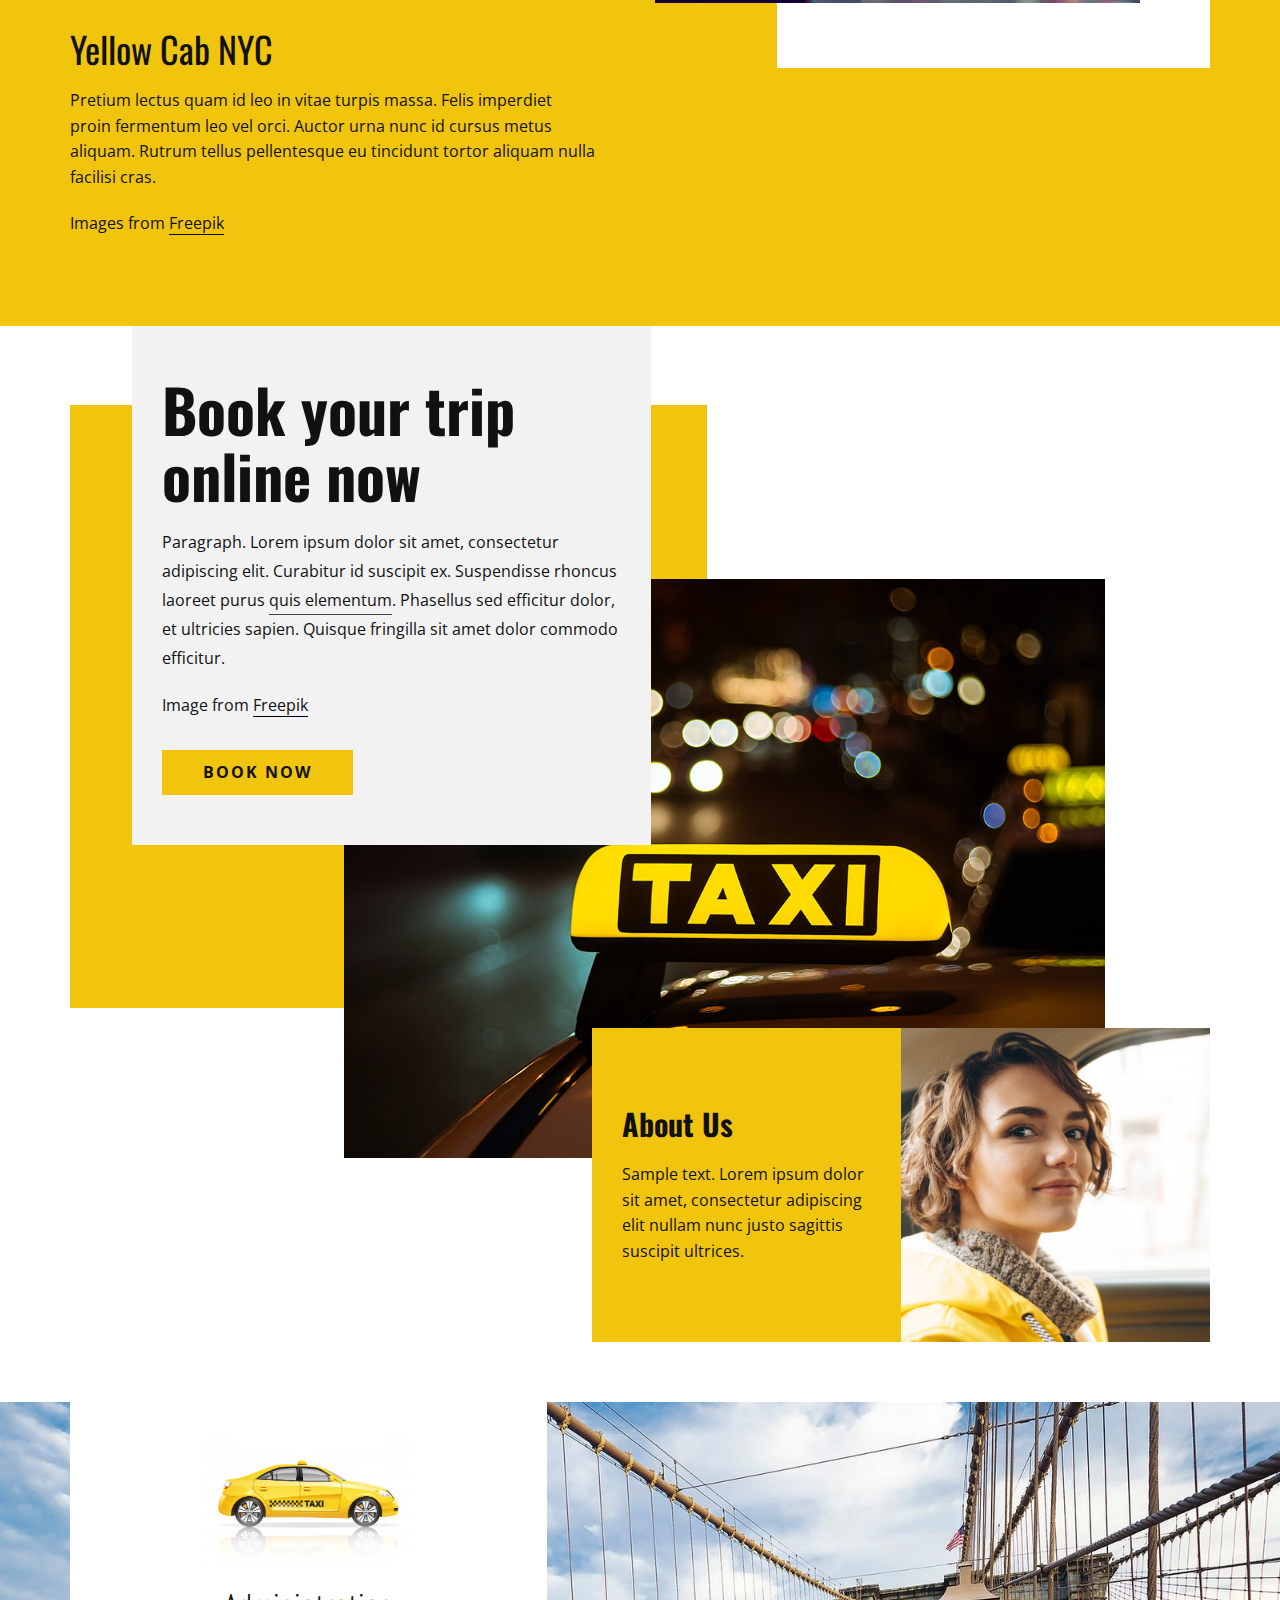
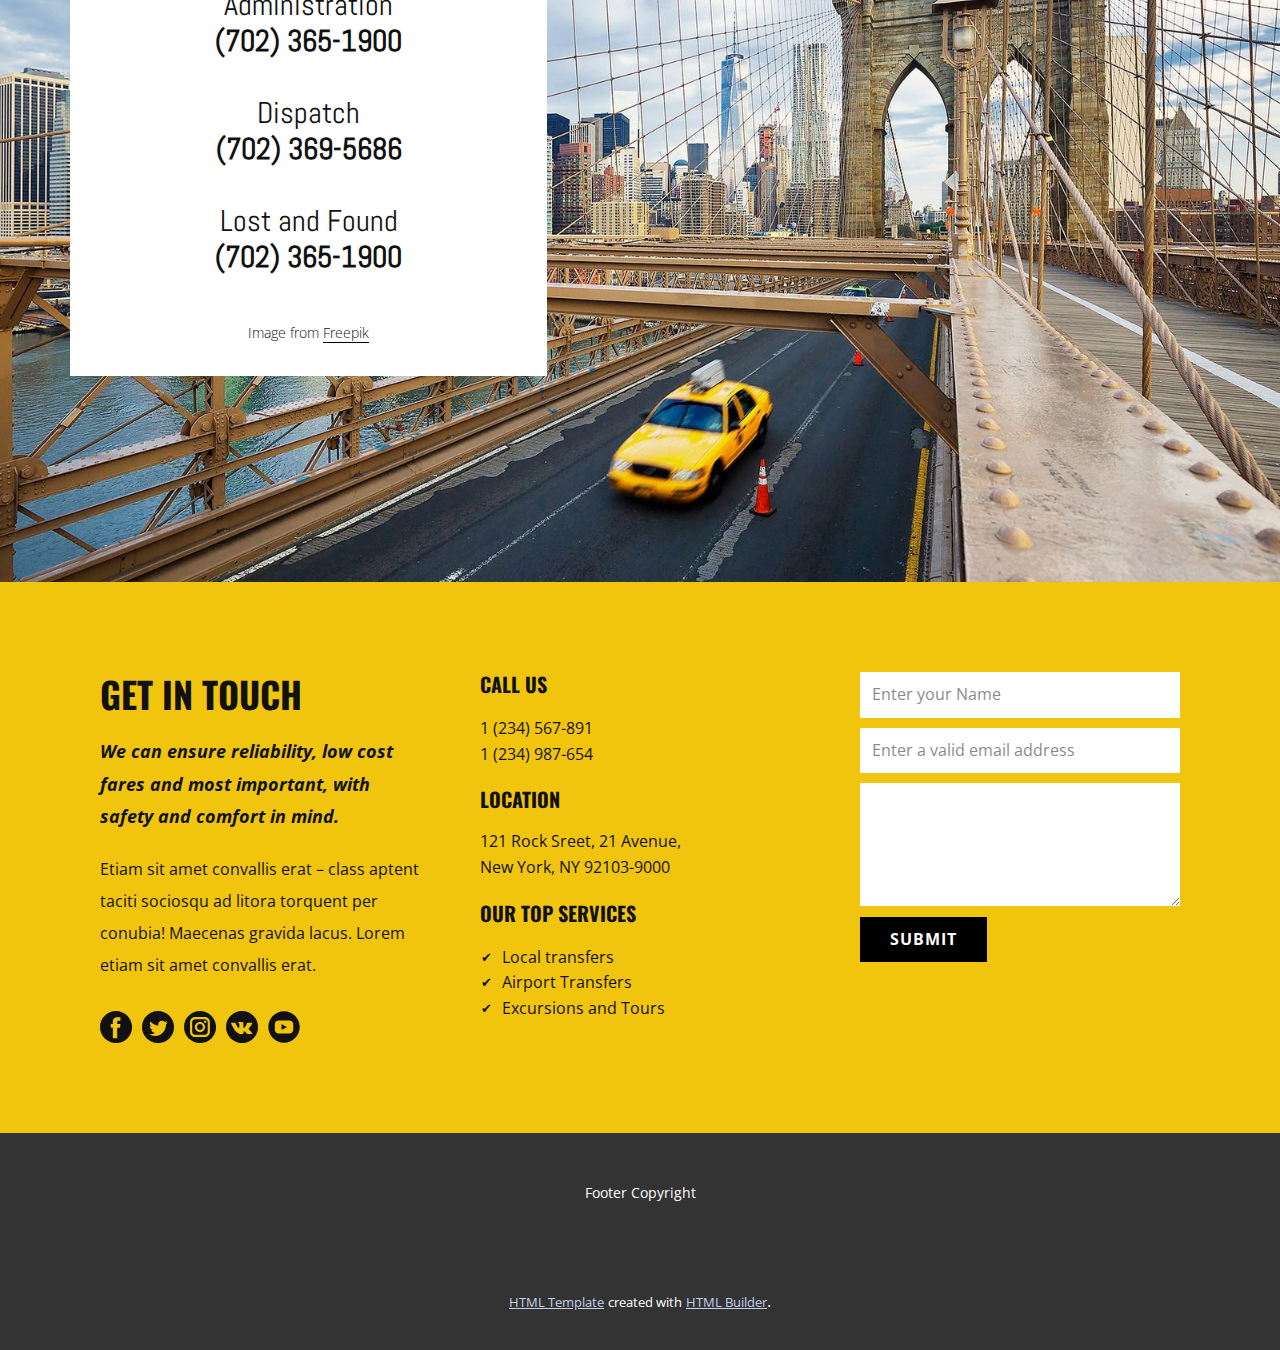
<file: Home.html>
<!DOCTYPE html>
<html style="font-size: 16px;">
  <head>
    <meta name="viewport" content="width=device-width, initial-scale=1.0">
    <meta charset="utf-8">
    <meta name="keywords" content="987-654-321&nbsp;or
456-789-321, Taxi transfers from and to&nbsp; Airport, Yellow Cab NYC, Book your trip online now">
    <meta name="description" content="">
    <meta name="page_type" content="np-template-header-footer-from-plugin">
    <title>Home</title>
    <link rel="stylesheet" href="nicepage.css" media="screen">
<link rel="stylesheet" href="Home.css" media="screen">
    <script class="u-script" type="text/javascript" src="jquery.js" defer=""></script>
    <script class="u-script" type="text/javascript" src="nicepage.js" defer=""></script>
    <meta name="generator" content="Nicepage 3.14.0, nicepage.com">
    <link id="u-theme-google-font" rel="stylesheet" href="https://fonts.googleapis.com/css?family=Oswald:200,300,400,500,600,700|Open+Sans:300,300i,400,400i,600,600i,700,700i,800,800i">
    <link id="u-page-google-font" rel="stylesheet" href="https://fonts.googleapis.com/css?family=PT+Sans:400,400i,700,700i|Lato:100,100i,300,300i,400,400i,700,700i,900,900i|Oswald:200,300,400,500,600,700|Merriweather:300,300i,400,400i,700,700i,900,900i|Abel:400">
    
    
    
    
    
    
    
    
    <script type="application/ld+json">{
		"@context": "http://schema.org",
		"@type": "Organization",
		"name": "",
		"url": "index.html",
		"logo": "images/renuka.png"
}</script>
    <meta property="og:title" content="Home">
    <meta property="og:type" content="website">
    <meta name="theme-color" content="#4a5e8b">
    <link rel="canonical" href="index.html">
    <meta property="og:url" content="index.html">
  </head>
  <body class="u-body"><header class="u-clearfix u-header u-header" id="sec-e826"><div class="u-clearfix u-sheet u-sheet-1">
        <a href="https://nicepage.com" class="u-image u-logo u-image-1" data-image-width="750" data-image-height="112">
          <img src="images/renuka.png" class="u-logo-image u-logo-image-1" data-image-width="384">
        </a>
        <nav class="u-menu u-menu-dropdown u-offcanvas u-menu-1" data-responsive-from="XL">
          <div class="menu-collapse" style="font-size: 1rem; letter-spacing: 0px; font-weight: 500;" wfd-invisible="true">
            <a class="u-button-style u-custom-active-color u-custom-border u-custom-border-color u-custom-hover-color u-custom-left-right-menu-spacing u-custom-padding-bottom u-custom-text-active-color u-custom-text-color u-custom-text-hover-color u-custom-top-bottom-menu-spacing u-nav-link u-text-active-palette-1-base u-text-hover-palette-2-base" href="#">
              <svg><use xmlns:xlink="http://www.w3.org/1999/xlink" xlink:href="#menu-hamburger"></use></svg>
              <svg version="1.1" xmlns="http://www.w3.org/2000/svg" xmlns:xlink="http://www.w3.org/1999/xlink"><defs><symbol id="menu-hamburger" viewBox="0 0 16 16" style="width: 16px; height: 16px;"><rect y="1" width="16" height="2"></rect><rect y="7" width="16" height="2"></rect><rect y="13" width="16" height="2"></rect>
</symbol>
</defs></svg>
            </a>
          </div>
          <div class="u-custom-menu u-nav-container" wfd-invisible="true">
            <ul class="u-nav u-spacing-2 u-unstyled u-nav-1"><li class="u-nav-item"><a class="u-active-grey-5 u-button-style u-hover-grey-10 u-nav-link u-text-active-grey-90 u-text-grey-90 u-text-hover-grey-90" href="Page-4.html" style="padding: 10px 20px;">Page 4</a>
</li><li class="u-nav-item"><a class="u-active-grey-5 u-button-style u-hover-grey-10 u-nav-link u-text-active-grey-90 u-text-grey-90 u-text-hover-grey-90" href="Home.html" style="padding: 10px 20px;">Home</a>
</li></ul>
          </div>
          <div class="u-custom-menu u-nav-container-collapse" wfd-invisible="true">
            <div class="u-black u-container-style u-inner-container-layout u-opacity u-opacity-95 u-sidenav">
              <div class="u-sidenav-overflow">
                <div class="u-menu-close"></div>
                <ul class="u-align-center u-nav u-popupmenu-items u-unstyled u-nav-2"><li class="u-nav-item"><a class="u-button-style u-nav-link" href="Page-4.html" style="padding: 10px 20px;">Page 4</a>
</li></ul>
              </div>
            </div>
            <div class="u-black u-menu-overlay u-opacity u-opacity-70" wfd-invisible="true"></div>
          </div>
        </nav>
      </div></header>
    <section class="u-clearfix u-image u-section-1" id="carousel_187f" data-image-width="1980" data-image-height="1320">
      <div class="u-clearfix u-layout-wrap u-layout-wrap-1">
        <div class="u-layout">
          <div class="u-layout-row">
            <div class="u-align-left u-container-style u-layout-cell u-left-cell u-size-26-lg u-size-28-xl u-size-29-md u-size-29-sm u-size-29-xs u-layout-cell-1">
              <div class="u-container-layout u-valign-middle u-container-layout-1">
                <h5 class="u-custom-font u-font-pt-sans u-text u-text-palette-5-dark-2 u-text-1">CALL US ANYTIME AT:</h5>
                <h1 class="u-custom-font u-font-lato u-text u-text-palette-5-dark-2 u-text-2">987-654-321&nbsp;<span style="font-size: 2.25rem;">or </span>
                  <br>456-789-321<br>
                </h1>
                <p class="u-text u-text-palette-5-dark-2 u-text-3">Caption</p>
                <a href="https://nicepage.com/k/auction-website-templates" class="u-active-palette-5-dark-2 u-btn u-btn-rectangle u-button-style u-custom-font u-font-oswald u-hover-palette-5-dark-2 u-palette-5-dark-3 u-radius-0 u-text-active-white u-text-hover-white u-text-palette-5-light-2 u-btn-1">Call Now</a>
              </div>
            </div>
            <div class="u-container-style u-image u-layout-cell u-right-cell u-shape-rectangle u-size-31-md u-size-31-sm u-size-31-xs u-size-32-xl u-size-34-lg u-image-1" data-image-width="1200" data-image-height="1167">
              <div class="u-container-layout u-container-layout-2"></div>
            </div>
          </div>
        </div>
      </div>
    </section>
    <section class="u-clearfix u-white u-section-2" id="sec-ca9c">
      <div class="u-clearfix u-sheet u-sheet-1">
        <div class="u-expanded-width-sm u-expanded-width-xs u-list u-list-1">
          <div class="u-repeater u-repeater-1">
            <div class="u-align-center u-container-style u-list-item u-palette-3-base u-repeater-item u-list-item-1">
              <div class="u-container-layout u-similar-container u-valign-top u-container-layout-1">
                <img alt="" class="u-expanded-width u-image u-image-round u-image-1" data-image-width="800" data-image-height="824" src="images/we.jpg">
                <h4 class="u-align-center-sm u-align-center-xs u-text u-text-1">TRAVEL BOOKING</h4>
                <p class="u-text u-text-2">Sample text. Click to select the text box. Click again or double click to start editing the text.</p>
                <a href="https://nicepage.com/c/table-website-templates" class="u-border-1 u-border-black u-border-hover-palette-2-base u-btn u-btn-rectangle u-button-style u-none u-text-body-color u-text-hover-palette-2-base u-btn-1">learn more</a>
              </div>
            </div>
            <div class="u-align-center u-container-style u-list-item u-palette-3-base u-repeater-item u-list-item-2">
              <div class="u-container-layout u-similar-container u-valign-top u-container-layout-2">
                <img alt="" class="u-expanded-width u-image u-image-round u-image-2" data-image-width="800" data-image-height="824" src="images/ccer.jpg">
                <h4 class="u-align-center-sm u-align-center-xs u-text u-text-3">TOUR OPERATING</h4>
                <p class="u-text u-text-4">Sample text. Click to select the text box. Click again or double click to start editing the text.</p>
                <a href="https://nicepage.com/k/arabic-style-html-templates" class="u-border-1 u-border-black u-border-hover-palette-2-base u-btn u-btn-rectangle u-button-style u-none u-text-body-color u-text-hover-palette-2-base u-btn-2">learn more</a>
              </div>
            </div>
            <div class="u-align-center u-container-style u-list-item u-palette-3-base u-repeater-item u-list-item-3">
              <div class="u-container-layout u-similar-container u-valign-top u-container-layout-3">
                <img alt="" class="u-expanded-width u-image u-image-round u-image-3" data-image-width="800" data-image-height="824" src="images/xxccx.jpg">
                <h4 class="u-align-center-sm u-align-center-xs u-text u-text-5">CAB SERVICES</h4>
                <p class="u-text u-text-6">Sample text. Click to select the text box. Click again or double click to start editing the text.</p>
                <a href="https://nicepage.com/c/about-us-html-templates" class="u-border-1 u-border-black u-border-hover-palette-2-base u-btn u-btn-rectangle u-button-style u-none u-text-body-color u-text-hover-palette-2-base u-btn-3">learn more</a>
              </div>
            </div>
          </div>
        </div>
      </div>
    </section>
    <section class="u-align-center u-clearfix u-section-3" id="sec-4a86">
      <div class="u-clearfix u-sheet u-valign-middle u-sheet-1">
        <div class="u-clearfix u-gutter-30 u-layout-wrap u-layout-wrap-1">
          <div class="u-layout">
            <div class="u-layout-row">
              <div class="u-size-30 u-size-60-md">
                <div class="u-layout-col">
                  <div class="u-container-style u-layout-cell u-left-cell u-size-40 u-layout-cell-1">
                    <div class="u-container-layout u-container-layout-1">
                      <img class="u-image u-image-1" src="images/ffb01a34-58fb-ed05-9373-85c5c806880f.jpg" data-image-width="800" data-image-height="533">
                      <p class="u-text u-text-1">The economic and business hub means that promotes the growth of the city overall.&nbsp;Duis aute irure dolor in reprehenderit in voluptate velit esse cillum dolore eu fugiat nulla pariatur. Excepteur sint occaecat cupidatat non.</p>
                    </div>
                  </div>
                  <div class="u-container-style u-layout-cell u-left-cell u-size-20 u-layout-cell-2">
                    <div class="u-container-layout u-valign-bottom-lg u-valign-bottom-xl u-valign-top-md u-valign-top-sm u-valign-top-xs u-container-layout-2">
                      <img class="u-image u-image-2" src="images/young-man-riding-taxi-city_23-2148289256.jpg" data-image-width="457" data-image-height="626">
                    </div>
                  </div>
                </div>
              </div>
              <div class="u-size-30 u-size-60-md">
                <div class="u-layout-col">
                  <div class="u-container-style u-layout-cell u-right-cell u-size-20 u-layout-cell-3">
                    <div class="u-container-layout u-container-layout-3">
                      <h2 class="u-custom-font u-font-merriweather u-text u-text-2">Taxi transfers from and to&nbsp; Airport</h2>
                      <div class="u-palette-3-base u-shape u-shape-rectangle u-shape-1"></div>
                    </div>
                  </div>
                  <div class="u-container-style u-layout-cell u-right-cell u-size-40 u-layout-cell-4">
                    <div class="u-container-layout u-container-layout-4">
                      <img class="u-expanded-width u-image u-image-3" src="images/young-businessman-getting-taxi_1098-15507.jpg" data-image-width="626" data-image-height="417">
                      <p class="u-text u-text-3">Our ultimatum is to bring round the clock airport transportation service to or from airport as finest one in town. We are a dedicated team with ultimate fleet core strength and network well spanned in Canadian bounds.<br>
                      </p>
                    </div>
                  </div>
                </div>
              </div>
            </div>
          </div>
        </div>
      </div>
    </section>
    <section class="u-clearfix u-palette-3-base u-section-4" id="sec-2115">
      <div class="u-clearfix u-sheet u-valign-middle-lg u-valign-middle-xl u-valign-middle-xs u-sheet-1">
        <div class="u-clearfix u-expanded-width u-gutter-30 u-layout-spacing-vertical u-layout-wrap u-layout-wrap-1">
          <div class="u-layout">
            <div class="u-layout-row">
              <div class="u-size-30 u-size-60-md">
                <div class="u-layout-col">
                  <div class="u-align-left u-container-style u-image u-layout-cell u-left-cell u-size-45 u-image-1" src="" data-image-width="1200" data-image-height="800">
                    <div class="u-container-layout u-container-layout-1" src=""></div>
                  </div>
                  <div class="u-align-left u-container-style u-layout-cell u-left-cell u-size-15 u-layout-cell-2">
                    <div class="u-container-layout u-valign-middle u-container-layout-2">
                      <h2 class="u-text u-text-1">Yellow Cab NYC</h2>
                      <p class="u-text u-text-2">Pretium lectus quam id leo in vitae turpis massa. Felis imperdiet proin fermentum leo vel orci. Auctor urna nunc id cursus metus aliquam. Rutrum tellus pellentesque eu tincidunt tortor aliquam nulla facilisi cras. </p>
                      <p class="u-text u-text-3">Images from <a href="https://www.freepik.com/vectors/blue" class="u-border-1 u-border-black u-btn u-button-link u-button-style u-none u-text-body-color u-btn-1" target="_blank">Freepik</a>
                      </p>
                    </div>
                  </div>
                </div>
              </div>
              <div class="u-size-30 u-size-60-md">
                <div class="u-layout-row">
                  <div class="u-align-left u-container-style u-layout-cell u-right-cell u-size-60 u-layout-cell-3">
                    <div class="u-container-layout u-container-layout-3">
                      <div class="u-align-left u-shape u-white u-shape-1"></div>
                      <img src="images/sf-min.jpg" alt="" class="u-align-left u-image u-image-2" data-image-width="900" data-image-height="601">
                    </div>
                  </div>
                </div>
              </div>
            </div>
          </div>
        </div>
      </div>
    </section>
    <section class="u-clearfix u-section-5" id="sec-f725">
      <div class="u-clearfix u-sheet u-sheet-1">
        <div class="u-palette-3-base u-shape u-shape-rectangle u-shape-1"></div>
        <img class="u-image u-image-1" src="images/cxcc.jpg" data-image-width="1200" data-image-height="800">
        <div class="u-align-left u-container-style u-grey-5 u-group u-group-1">
          <div class="u-container-layout u-valign-middle u-container-layout-1">
            <h2 class="u-text u-text-1">Book your trip online now </h2>
            <p class="u-text u-text-2">Paragraph. Lorem ipsum dolor sit amet, consectetur adipiscing elit. Curabitur id suscipit ex. Suspendisse rhoncus laoreet purus <a href="https://nicepage.com/c/tiles-html-templates" class="u-border-1 u-border-grey-75 u-border-hover-palette-1-base u-btn u-button-style u-none u-text-body-color u-btn-1">quis elementum</a>. Phasellus sed efficitur dolor, et ultricies sapien. Quisque fringilla sit amet dolor commodo efficitur.
            </p>
            <p class="u-text u-text-body-color u-text-3">Image from <a href="https://www.freepik.com/photos/car" class="u-border-1 u-border-active-palette-3-base u-border-black u-border-hover-palette-3-base u-btn u-button-link u-button-style u-none u-text-active-black u-text-body-color u-text-hover-black u-btn-2">Freepik</a>
            </p>
            <a href="https://nicepage.com/c/architecture-building-website-templates" class="u-active-black u-btn u-button-style u-hover-black u-palette-3-base u-btn-3">Book now</a>
          </div>
        </div>
        <div class="u-clearfix u-gutter-0 u-layout-wrap u-layout-wrap-1">
          <div class="u-gutter-0 u-layout">
            <div class="u-layout-row">
              <div class="u-align-left u-container-style u-layout-cell u-palette-3-base u-size-30 u-layout-cell-1">
                <div class="u-container-layout u-valign-middle u-container-layout-2">
                  <h3 class="u-text u-text-4">About Us</h3>
                  <p class="u-text u-text-5">Sample text. Lorem ipsum dolor sit amet, consectetur adipiscing elit nullam nunc justo sagittis suscipit ultrices.</p>
                </div>
              </div>
              <div class="u-container-style u-image u-layout-cell u-size-30 u-image-2" data-image-width="626" data-image-height="417">
                <div class="u-container-layout u-valign-middle u-container-layout-3"></div>
              </div>
            </div>
          </div>
        </div>
      </div>
    </section>
    <section class="u-align-center u-clearfix u-image u-section-6" id="sec-c1dd" data-image-width="1980" data-image-height="1320">
      <div class="u-clearfix u-sheet u-sheet-1">
        <div class="u-align-center u-container-style u-group u-white u-group-1">
          <div class="u-container-layout u-valign-middle u-container-layout-1">
            <img src="images/fff.jpg" alt="" class="u-align-center-xs u-image u-image-default u-image-1" data-image-width="626" data-image-height="626">
            <h6 class="u-custom-font u-text u-text-1">Administration <br>
              <span style="font-weight: 700;">(702) 365-1900 <br>
              </span>
              <br>Dispatch <br>
              <span style="font-weight: 700;">(702) 369-5686 </span>
              <br>
              <br>Lost and Found <br>
              <span style="font-weight: 700;">(702) 365-1900</span>
            </h6>
            <p class="u-align-center u-text u-text-2">Image from <a href="https://www.freepik.com/vectors/car" class="u-active-none u-border-1 u-border-black u-btn u-button-link u-button-style u-hover-none u-none u-text-body-color u-btn-1" target="_blank">Freepik</a>
            </p>
          </div>
        </div>
      </div>
    </section>
    <section class="u-clearfix u-palette-3-base u-section-7" id="carousel_1694">
      <div class="u-clearfix u-sheet u-valign-middle-sm u-valign-middle-xs u-sheet-1">
        <div class="u-clearfix u-expanded-width u-layout-wrap u-layout-wrap-1">
          <div class="u-layout">
            <div class="u-layout-row">
              <div class="u-container-style u-layout-cell u-left-cell u-size-20 u-layout-cell-1">
                <div class="u-container-layout u-valign-top u-container-layout-1">
                  <h3 class="u-text u-text-1">Get in touch</h3>
                  <h6 class="u-custom-font u-text u-text-font u-text-2">We can ensure reliability, low cost fares and most important, with safety and comfort in mind.</h6>
                  <p class="u-text u-text-3">Etiam sit amet convallis erat – class aptent taciti sociosqu ad litora torquent per conubia! Maecenas gravida lacus. Lorem etiam sit amet convallis erat.</p>
                  <div class="u-social-icons u-spacing-10 u-social-icons-1">
                    <a class="u-social-url" target="_blank" href=""><span class="u-icon u-icon-circle u-social-facebook u-social-icon u-icon-1"><svg class="u-svg-link" preserveAspectRatio="xMidYMin slice" viewBox="0 0 112 112" style=""><use xmlns:xlink="http://www.w3.org/1999/xlink" xlink:href="#svg-7b69"></use></svg><svg x="0px" y="0px" viewBox="0 0 112 112" id="svg-7b69" class="u-svg-content"><path d="M56.1,0C25.1,0,0,25.1,0,56.1c0,31,25.1,56.1,56.1,56.1c31,0,56.1-25.1,56.1-56.1C112.2,25.1,87.1,0,56.1,0z M71.6,34.3h-8.2c-1.3,0-3.2,0.7-3.2,3.5v7.6h11.3l-1.3,12.9h-10V95H45V58.3h-7.2V45.4H45v-8.3c0-6,2.8-15.3,15.3-15.3l11.2,0V34.3z "></path></svg></span>
                    </a>
                    <a class="u-social-url" target="_blank" href=""><span class="u-icon u-icon-circle u-social-icon u-social-twitter u-icon-2"><svg class="u-svg-link" preserveAspectRatio="xMidYMin slice" viewBox="0 0 112 112" style=""><use xmlns:xlink="http://www.w3.org/1999/xlink" xlink:href="#svg-4577"></use></svg><svg x="0px" y="0px" viewBox="0 0 112 112" id="svg-4577" class="u-svg-content"><path d="M56.1,0C25.1,0,0,25.1,0,56.1s25.1,56.1,56.1,56.1s56.1-25.1,56.1-56.1S87.1,0,56.1,0z M83.8,47.3 c0,0.6,0,1.2,0,1.7c0,17.7-13.5,38.2-38.2,38.2c-7.6,0-14.6-2.2-20.6-6c1,0.1,2.1,0.2,3.2,0.2c6.3,0,12.1-2.1,16.7-5.7 c-5.9-0.1-10.8-4-12.5-9.3c0.8,0.2,1.7,0.2,2.5,0.2c1.2,0,2.4-0.2,3.5-0.5c-6.1-1.2-10.8-6.7-10.8-13.1c0-0.1,0-0.1,0-0.2 c1.8,1,3.9,1.6,6.1,1.7c-3.6-2.4-6-6.5-6-11.2c0-2.5,0.7-4.8,1.8-6.7c6.6,8.1,16.5,13.5,27.6,14c-0.2-1-0.3-2-0.3-3.1 c0-7.4,6-13.4,13.4-13.4c3.9,0,7.3,1.6,9.8,4.2c3.1-0.6,5.9-1.7,8.5-3.3c-1,3.1-3.1,5.8-5.9,7.4c2.7-0.3,5.3-1,7.7-2.1 C88.7,43,86.4,45.4,83.8,47.3z"></path></svg></span>
                    </a>
                    <a class="u-social-url" target="_blank" href=""><span class="u-icon u-icon-circle u-social-icon u-social-instagram u-icon-3"><svg class="u-svg-link" preserveAspectRatio="xMidYMin slice" viewBox="0 0 112 112" style=""><use xmlns:xlink="http://www.w3.org/1999/xlink" xlink:href="#svg-e675"></use></svg><svg x="0px" y="0px" viewBox="0 0 112 112" id="svg-e675" class="u-svg-content"><path d="M56.1,0C25.1,0,0,25.1,0,56.1c0,31,25.1,56.1,56.1,56.1c31,0,56.1-25.1,56.1-56.1C112.2,25.1,87.1,0,56.1,0z M90.6,73.4c0,9.6-7.8,17.5-17.5,17.5H38.6c-9.6,0-17.5-7.9-17.5-17.6V38.8c0-9.6,7.8-17.5,17.5-17.5h34.5c9.6,0,17.5,7.8,17.5,17.5 V73.4z"></path><path d="M73.1,28.9H38.6c-5.4,0-9.9,4.4-9.9,9.9v34.5c0,5.4,4.4,9.9,9.9,9.9h34.5c5.4,0,9.9-4.4,9.9-9.9V38.8 C83,33.4,78.6,28.9,73.1,28.9z M55.9,74C46,74,38,66,38,56.1c0-9.9,8-17.9,17.9-17.9c9.9,0,17.9,8,17.9,17.9 C73.8,66,65.8,74,55.9,74z M74.3,41.9c-2.3,0-4.2-1.9-4.2-4.2s1.9-4.2,4.2-4.2c2.3,0,4.2,1.9,4.2,4.2S76.6,41.9,74.3,41.9z"></path><path d="M55.9,45.8c-5.7,0-10.4,4.6-10.3,10.3c0,5.7,4.6,10.3,10.3,10.3s10.3-4.6,10.3-10.3 C66.2,50.4,61.6,45.8,55.9,45.8z"></path></svg></span>
                    </a>
                    <a class="u-social-url" target="_blank" href="#"><span class="u-icon u-icon-circle u-social-icon u-social-vk u-icon-4"><svg class="u-svg-link" preserveAspectRatio="xMidYMin slice" viewBox="0 0 112 112" style=""><use xmlns:xlink="http://www.w3.org/1999/xlink" xlink:href="#svg-b519"></use></svg><svg x="0px" y="0px" viewBox="0 0 112 112" id="svg-b519" class="u-svg-content"><path d="M56.1,0C25.1,0,0,25.1,0,56.1c0,31,25.1,56.1,56.1,56.1c31,0,56.1-25.1,56.1-56.1C112.2,25.1,87.1,0,56.1,0z M88.2,80.7l-9.8,0.1c0,0-2.1,0.4-4.9-1.5c-3.7-2.5-7.2-9.1-9.9-8.2C60.9,72,61,77.9,61,77.9s0,1.3-0.6,1.9c-0.7,0.7-2,0.9-2,0.9H54 c0,0-9.7,0.6-18.3-8.3c-9.3-9.7-17.6-29-17.6-29s-0.5-1.3,0-1.9c0.6-0.7,2.2-0.7,2.2-0.7l10.5-0.1c0,0,1,0.2,1.7,0.7 c0.6,0.4,0.9,1.2,0.9,1.2s1.7,4.3,4,8.2c4.4,7.6,6.4,9.3,7.9,8.4c2.2-1.2,1.5-10.7,1.5-10.7s0-3.5-1.1-5c-0.9-1.2-2.5-1.5-3.3-1.6 c-0.6-0.1,0.4-1.5,1.6-2.1c1.9-0.9,5.2-1,9.2-0.9c3.1,0,4,0.2,5.2,0.5c3.6,0.9,2.4,4.3,2.4,12.4c0,2.6-0.5,6.3,1.4,7.5 c0.8,0.5,2.8,0.1,7.7-8.3c2.3-4,4.1-8.6,4.1-8.6s0.4-0.8,1-1.2c0.6-0.4,1.4-0.3,1.4-0.3l11.1-0.1c0,0,3.3-0.4,3.9,1.1 c0.6,1.6-1.2,5.3-5.8,11.3c-7.4,9.9-8.3,9-2.1,14.7c5.9,5.5,7.1,8.1,7.3,8.5C93.4,80.4,88.2,80.7,88.2,80.7z"></path></svg></span>
                    </a>
                    <a class="u-social-url" target="_blank" href="#"><span class="u-icon u-icon-circle u-social-icon u-social-youtube u-icon-5"><svg class="u-svg-link" preserveAspectRatio="xMidYMin slice" viewBox="0 0 112 112" style=""><use xmlns:xlink="http://www.w3.org/1999/xlink" xlink:href="#svg-547c"></use></svg><svg x="0px" y="0px" viewBox="0 0 112 112" id="svg-547c" class="u-svg-content"><path d="M65.9,55.7l-17.6-8.9c-0.5-0.2-1,0.1-1,0.6v17.3c0,0.5,0.5,0.9,1,0.6L65.9,57C66.4,56.8,66.4,56,65.9,55.7z"></path><path d="M56.1,1.1c-30.4,0-55,24.6-55,55c0,30.4,24.6,55,55,55c30.4,0,55-24.6,55-55C111.1,25.7,86.5,1.1,56.1,1.1z M88.3,65.5 c0,7.4-6,13.4-13.4,13.4H37.3c-7.4,0-13.4-6-13.4-13.4V46.7c0-7.4,6-13.4,13.4-13.4h37.6c7.4,0,13.4,6,13.4,13.4V65.5z"></path></svg></span>
                    </a>
                  </div>
                </div>
              </div>
              <div class="u-container-style u-layout-cell u-size-20 u-layout-cell-2">
                <div class="u-container-layout u-container-layout-2">
                  <h6 class="u-text u-text-4">call us</h6>
                  <p class="u-text u-text-5">1 (234) 567-891<br>1 (234) 987-654
                  </p>
                  <h6 class="u-text u-text-6">location</h6>
                  <p class="u-text u-text-7">121 Rock Sreet, 21 Avenue,<br>New York, NY 92103-9000
                  </p>
                  <h6 class="u-text u-text-8">Our top services</h6>
                  <ul class="u-custom-list u-text u-text-9">
                    <li>
                      <div class="class u-list-icon">
                        <div xmlns="http://www.w3.org/2000/svg" xmlns:xlink="http://www.w3.org/1999/xlink" version="1.1" xml:space="preserve" class="u-svg-content">✔</div>
                      </div>Local transfers 
                    </li>
                    <li>
                      <div class="class u-list-icon">
                        <div xmlns="http://www.w3.org/2000/svg" xmlns:xlink="http://www.w3.org/1999/xlink" version="1.1" xml:space="preserve" class="u-svg-content">✔</div>
                      </div>Airport Transfers 
                    </li>
                    <li>
                      <div class="class u-list-icon">
                        <div xmlns="http://www.w3.org/2000/svg" xmlns:xlink="http://www.w3.org/1999/xlink" version="1.1" xml:space="preserve" class="u-svg-content">✔</div>
                      </div>Excursions and Tours
                    </li>
                  </ul>
                </div>
              </div>
              <div class="u-container-style u-layout-cell u-right-cell u-size-20 u-layout-cell-3">
                <div class="u-container-layout u-valign-top u-container-layout-3">
                  <div class="u-expanded-width u-form u-form-1">
                    <form action="#" method="POST" class="u-clearfix u-form-spacing-10 u-form-vertical u-inner-form" style="padding: 0;" source="custom" name="form">
                      <div class="u-form-group u-form-name">
                        <label for="name-daf4" class="u-form-control-hidden u-label">Name</label>
                        <input type="text" placeholder="Enter your Name" id="name-daf4" name="name" class="u-input u-input-rectangle u-white" required="">
                      </div>
                      <div class="u-form-email u-form-group">
                        <label for="email-daf4" class="u-form-control-hidden u-label">Email</label>
                        <input type="email" placeholder="Enter a valid email address" id="email-daf4" name="email" class="u-input u-input-rectangle u-white" required="">
                      </div>
                      <div class="u-form-group u-form-message">
                        <label for="message-daf4" class="u-form-control-hidden u-label">Message</label>
                        <textarea placeholder="" rows="4" cols="50" id="message-daf4" name="message" class="u-input u-input-rectangle u-white" required=""></textarea>
                      </div>
                      <div class="u-align-left u-form-group u-form-submit">
                        <a href="#" class="u-active-grey-70 u-black u-btn u-btn-submit u-button-style u-hover-grey-70 u-btn-1">Submit</a>
                        <input type="submit" value="submit" class="u-form-control-hidden">
                      </div>
                      <div class="u-form-send-message u-form-send-success"> Thank you! Your message has been sent. </div>
                      <div class="u-form-send-error u-form-send-message"> Unable to send your message. Please fix errors then try again. </div>
                      <input type="hidden" value="" name="recaptchaResponse">
                    </form>
                  </div>
                </div>
              </div>
            </div>
          </div>
        </div>
      </div>
    </section>
    
    
    <footer class="u-align-center u-clearfix u-footer u-grey-80 u-footer" id="sec-53d4"><div class="u-clearfix u-sheet u-sheet-1">
        <p class="u-small-text u-text u-text-variant u-text-1">Footer Copyright</p>
      </div></footer>
    <section class="u-backlink u-clearfix u-grey-80">
      <a class="u-link" href="https://nicepage.com/html-templates" target="_blank">
        <span>HTML Template</span>
      </a>
      <p class="u-text">
        <span>created with</span>
      </p>
      <a class="u-link" href="https://nicepage.com/html-website-builder" target="_blank">
        <span>HTML Builder</span>
      </a>. 
    </section>
  </body>
</html>
</file>
